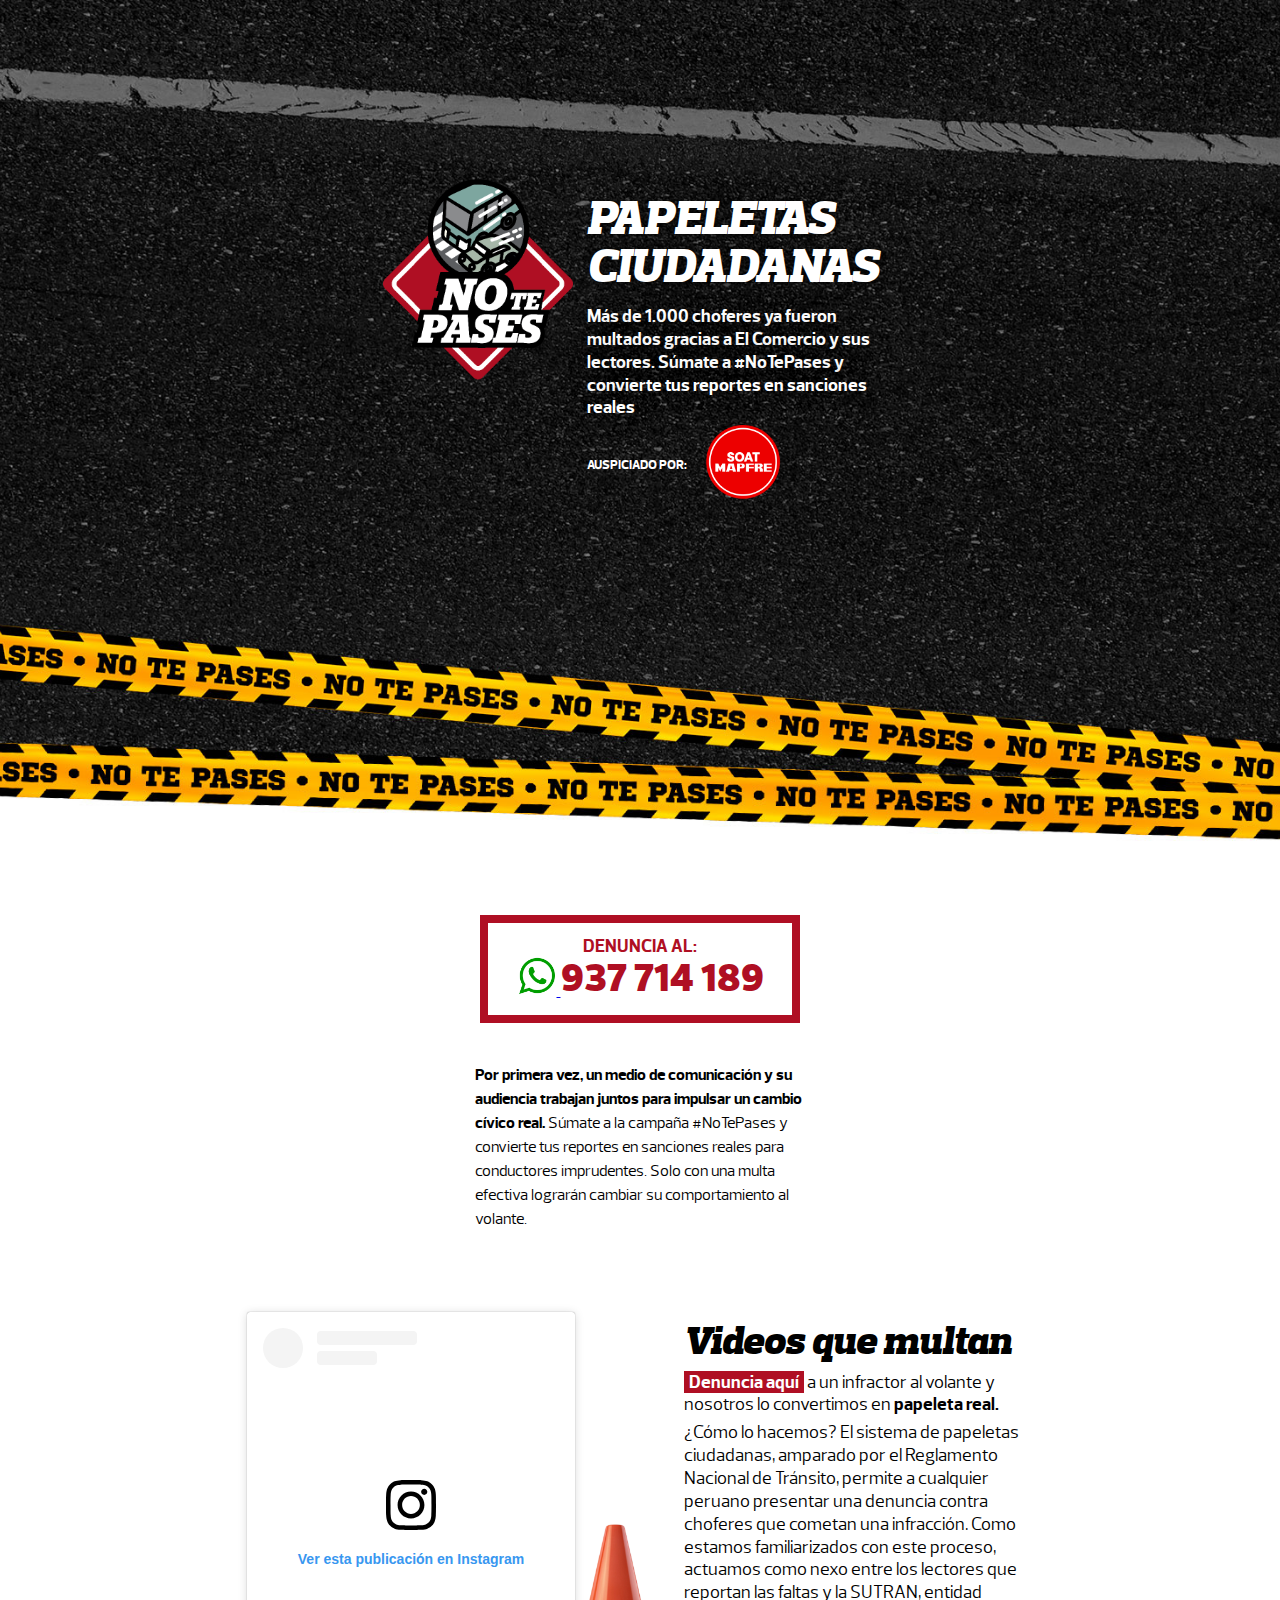
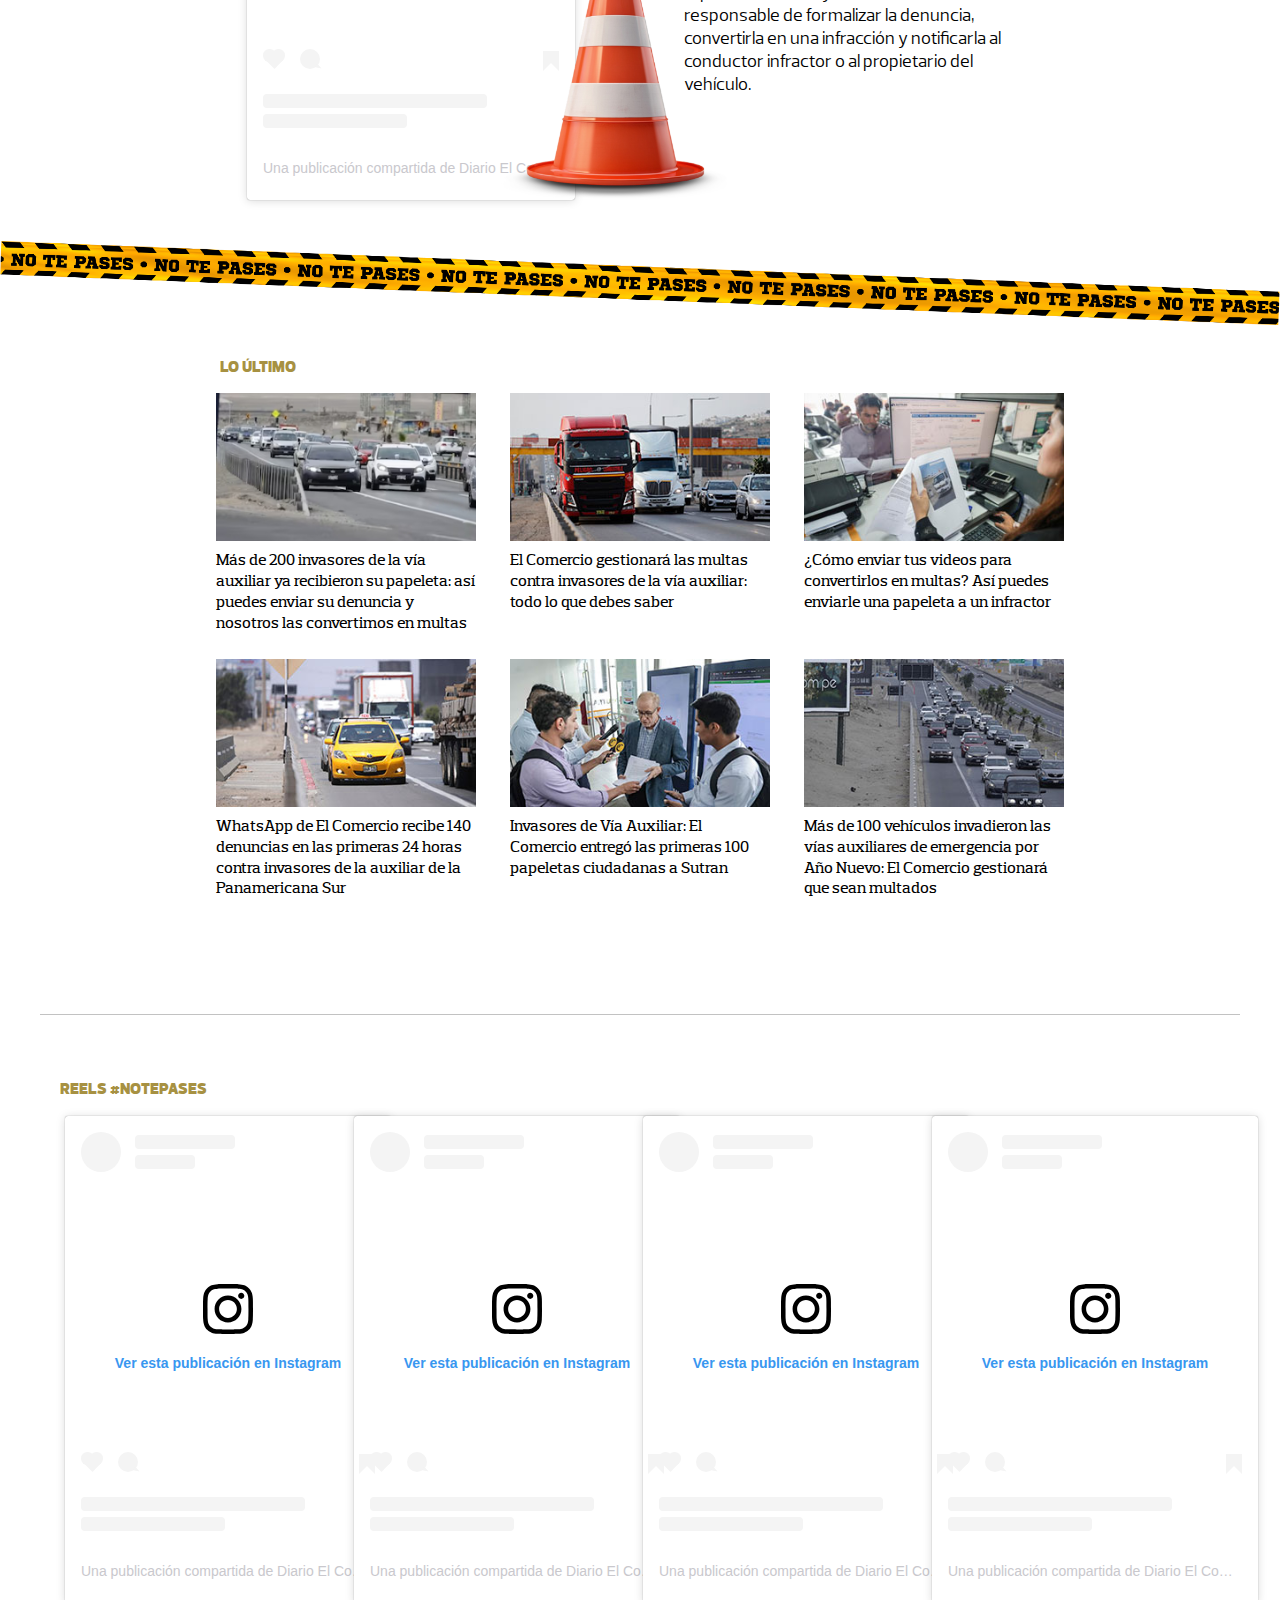
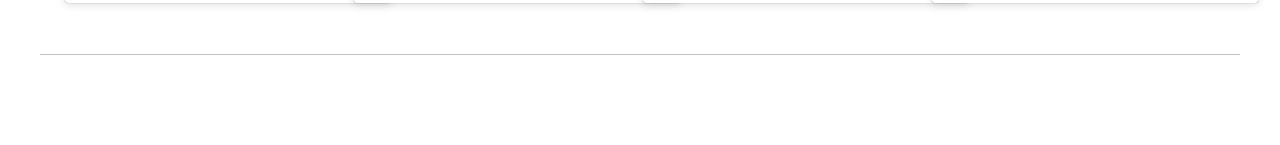
<file: index.html>
<!DOCTYPE html>
<html lang="en">
<head>
    <meta charset="UTF-8">
    <meta name="viewport" content="width=device-width, initial-scale=1.0">
    <title>NTP</title>

    <link rel="stylesheet" href="https://nuevasnarrativasec.github.io/no-te-pases-campana/css/style.css?v10">
</head>
<body>

    <div class="main-header">
        <div class="ctn-header">            
            <div class="ctn-logo-campana">
                <img src="https://nuevasnarrativasec.github.io/no-te-pases-campana/img/logo-ntp.png" alt="" width="100%">
                <div class="box-titulo">
                    <h1>Papeletas ciudadanas</h1>
                    <h2>
                        Más de 1.000 choferes ya fueron multados gracias a El Comercio y sus lectores. Súmate a #NoTePases y convierte tus reportes en sanciones reales
                    </h2>
                    <div class="box-auspicio">
                        <p>auspiciado por:</p>
                        <img src="https://nuevasnarrativasec.github.io/no-te-pases-campana/img/logo-mapfre.png" alt="" width="100%">
                    </div>
                </div>                
                
            </div>
        </div>
    </div>

    <div class="box-denuncia">
        <p>denuncia al:</p>
        <a href="https://wa.me/51937714189" target="_blank">       
            <img src="https://nuevasnarrativasec.github.io/no-te-pases-campana/img/wsp.png" alt="" width="100%">
        </a>        
        <h3>
            <a href="https://wa.me/51937714189" target="_blank">            
                937 714 189
            </a>
        </h3>
    </div>

    <p class="intro">
        <b>Por primera vez, un medio de comunicación y su audiencia trabajan juntos para impulsar un cambio cívico real.</b> Súmate a la campaña #NoTePases y convierte tus reportes en sanciones reales para conductores imprudentes. Solo con una multa efectiva lograrán cambiar su comportamiento al volante.
    </p>

    <div class="box-abridor">
        <div class="box-iframe">
            <blockquote class="instagram-media" data-instgrm-permalink="https://www.instagram.com/reel/DFcyzd-gVFJ/?utm_source=ig_embed&amp;utm_campaign=loading" data-instgrm-version="14" style=" background:#FFF; border:0; border-radius:3px; box-shadow:0 0 1px 0 rgba(0,0,0,0.5),0 1px 10px 0 rgba(0,0,0,0.15); margin: 1px; max-width:540px; min-width:326px; padding:0; width:99.375%; width:-webkit-calc(100% - 2px); width:calc(100% - 2px);">
                <div style="padding:16px;">
                    <a href="https://www.instagram.com/reel/DFcyzd-gVFJ/?utm_source=ig_embed&amp;utm_campaign=loading" style=" background:#FFFFFF; line-height:0; padding:0 0; text-align:center; text-decoration:none; width:100%;" target="_blank">
                        <div style=" display: flex; flex-direction: row; align-items: center;">
                            <div style="background-color: #F4F4F4; border-radius: 50%; flex-grow: 0; height: 40px; margin-right: 14px; width: 40px;"></div>
                            <div style="display: flex; flex-direction: column; flex-grow: 1; justify-content: center;">
                                <div style=" background-color: #F4F4F4; border-radius: 4px; flex-grow: 0; height: 14px; margin-bottom: 6px; width: 100px;"></div>
                                <div style=" background-color: #F4F4F4; border-radius: 4px; flex-grow: 0; height: 14px; width: 60px;"></div>
                            </div>
                        </div>
                    <div style="padding: 19% 0;"></div>
                    <div style="display:block; height:50px; margin:0 auto 12px; width:50px;">
                        <svg width="50px" height="50px" viewBox="0 0 60 60" version="1.1" xmlns="https://www.w3.org/2000/svg" xmlns:xlink="https://www.w3.org/1999/xlink">
                            <g stroke="none" stroke-width="1" fill="none" fill-rule="evenodd">
                                <g transform="translate(-511.000000, -20.000000)" fill="#000000">
                                    <g>
                                        <path d="M556.869,30.41 C554.814,30.41 553.148,32.076 553.148,34.131 C553.148,36.186 554.814,37.852 556.869,37.852 C558.924,37.852 560.59,36.186 560.59,34.131 C560.59,32.076 558.924,30.41 556.869,30.41 M541,60.657 C535.114,60.657 530.342,55.887 530.342,50 C530.342,44.114 535.114,39.342 541,39.342 C546.887,39.342 551.658,44.114 551.658,50 C551.658,55.887 546.887,60.657 541,60.657 M541,33.886 C532.1,33.886 524.886,41.1 524.886,50 C524.886,58.899 532.1,66.113 541,66.113 C549.9,66.113 557.115,58.899 557.115,50 C557.115,41.1 549.9,33.886 541,33.886 M565.378,62.101 C565.244,65.022 564.756,66.606 564.346,67.663 C563.803,69.06 563.154,70.057 562.106,71.106 C561.058,72.155 560.06,72.803 558.662,73.347 C557.607,73.757 556.021,74.244 553.102,74.378 C549.944,74.521 548.997,74.552 541,74.552 C533.003,74.552 532.056,74.521 528.898,74.378 C525.979,74.244 524.393,73.757 523.338,73.347 C521.94,72.803 520.942,72.155 519.894,71.106 C518.846,70.057 518.197,69.06 517.654,67.663 C517.244,66.606 516.755,65.022 516.623,62.101 C516.479,58.943 516.448,57.996 516.448,50 C516.448,42.003 516.479,41.056 516.623,37.899 C516.755,34.978 517.244,33.391 517.654,32.338 C518.197,30.938 518.846,29.942 519.894,28.894 C520.942,27.846 521.94,27.196 523.338,26.654 C524.393,26.244 525.979,25.756 528.898,25.623 C532.057,25.479 533.004,25.448 541,25.448 C548.997,25.448 549.943,25.479 553.102,25.623 C556.021,25.756 557.607,26.244 558.662,26.654 C560.06,27.196 561.058,27.846 562.106,28.894 C563.154,29.942 563.803,30.938 564.346,32.338 C564.756,33.391 565.244,34.978 565.378,37.899 C565.522,41.056 565.552,42.003 565.552,50 C565.552,57.996 565.522,58.943 565.378,62.101 M570.82,37.631 C570.674,34.438 570.167,32.258 569.425,30.349 C568.659,28.377 567.633,26.702 565.965,25.035 C564.297,23.368 562.623,22.342 560.652,21.575 C558.743,20.834 556.562,20.326 553.369,20.18 C550.169,20.033 549.148,20 541,20 C532.853,20 531.831,20.033 528.631,20.18 C525.438,20.326 523.257,20.834 521.349,21.575 C519.376,22.342 517.703,23.368 516.035,25.035 C514.368,26.702 513.342,28.377 512.574,30.349 C511.834,32.258 511.326,34.438 511.181,37.631 C511.035,40.831 511,41.851 511,50 C511,58.147 511.035,59.17 511.181,62.369 C511.326,65.562 511.834,67.743 512.574,69.651 C513.342,71.625 514.368,73.296 516.035,74.965 C517.703,76.634 519.376,77.658 521.349,78.425 C523.257,79.167 525.438,79.673 528.631,79.82 C531.831,79.965 532.853,80.001 541,80.001 C549.148,80.001 550.169,79.965 553.369,79.82 C556.562,79.673 558.743,79.167 560.652,78.425 C562.623,77.658 564.297,76.634 565.965,74.965 C567.633,73.296 568.659,71.625 569.425,69.651 C570.167,67.743 570.674,65.562 570.82,62.369 C570.966,59.17 571,58.147 571,50 C571,41.851 570.966,40.831 570.82,37.631"></path>
                                    </g>
                                </g>
                            </g>
                        </svg>
                    </div>
                    <div style="padding-top: 8px;">
                        <div style=" color:#3897f0; font-family:Arial,sans-serif; font-size:14px; font-style:normal; font-weight:550; line-height:18px;">Ver esta publicación en Instagram</div>
                    </div>
                    <div style="padding: 12.5% 0;"></div>
                    <div style="display: flex; flex-direction: row; margin-bottom: 14px; align-items: center;">
                        <div>
                            <div style="background-color: #F4F4F4; border-radius: 50%; height: 12.5px; width: 12.5px; transform: translateX(0px) translateY(7px);"></div>
                            <div style="background-color: #F4F4F4; height: 12.5px; transform: rotate(-45deg) translateX(3px) translateY(1px); width: 12.5px; flex-grow: 0; margin-right: 14px; margin-left: 2px;"></div>
                            <div style="background-color: #F4F4F4; border-radius: 50%; height: 12.5px; width: 12.5px; transform: translateX(9px) translateY(-18px);"></div>
                        </div>
                        <div style="margin-left: 8px;">
                            <div style=" background-color: #F4F4F4; border-radius: 50%; flex-grow: 0; height: 20px; width: 20px;"></div>
                            <div style=" width: 0; height: 0; border-top: 2px solid transparent; border-left: 6px solid #f4f4f4; border-bottom: 2px solid transparent; transform: translateX(16px) translateY(-4px) rotate(30deg)"></div>
                        </div>
                        <div style="margin-left: auto;">
                            <div style=" width: 0px; border-top: 8px solid #F4F4F4; border-right: 8px solid transparent; transform: translateY(16px);"></div>
                            <div style=" background-color: #F4F4F4; flex-grow: 0; height: 12px; width: 16px; transform: translateY(-4px);"></div>
                            <div style=" width: 0; height: 0; border-top: 8px solid #F4F4F4; border-left: 8px solid transparent; transform: translateY(-4px) translateX(8px);"></div>
                        </div>
                    </div>
                    <div style="display: flex; flex-direction: column; flex-grow: 1; justify-content: center; margin-bottom: 24px;">
                        <div style=" background-color: #F4F4F4; border-radius: 4px; flex-grow: 0; height: 14px; margin-bottom: 6px; width: 224px;"></div>
                        <div style=" background-color: #F4F4F4; border-radius: 4px; flex-grow: 0; height: 14px; width: 144px;"></div>
                    </div>
                    </a>
                    <p style=" color:#c9c8cd; font-family:Arial,sans-serif; font-size:14px; line-height:17px; margin-bottom:0; margin-top:8px; overflow:hidden; padding:8px 0 7px; text-align:center; text-overflow:ellipsis; white-space:nowrap;">
                        <a href="https://www.instagram.com/reel/DFcyzd-gVFJ/?utm_source=ig_embed&amp;utm_campaign=loading" style=" color:#c9c8cd; font-family:Arial,sans-serif; font-size:14px; font-style:normal; font-weight:normal; line-height:17px; text-decoration:none;" target="_blank">Una publicación compartida de Diario El Comercio (@elcomercio)</a>
                    </p>
                </div>
            </blockquote>
            <script async src="//www.instagram.com/embed.js"></script>
        </div>        
        <img src="https://nuevasnarrativasec.github.io/no-te-pases-campana/img/cono.png" alt="" width="100%">  
        <div class="info-box-abridor">
            <h3>Videos que multan</h3>
            <p>
                <a href="https://wa.me/51937714189" target="_blank">Denuncia aquí</a> a un infractor al volante y nosotros lo convertimos en <span>papeleta real.</span>
            </p>
            <p>
                ¿Cómo lo hacemos? El sistema de papeletas ciudadanas, amparado por el Reglamento Nacional de Tránsito, permite a cualquier peruano presentar una denuncia contra choferes que cometan una infracción. Como estamos familiarizados con este proceso, actuamos como nexo entre los lectores que reportan las faltas y la SUTRAN, entidad responsable de formalizar la denuncia, convertirla en una infracción y notificarla al conductor infractor o al propietario del vehículo.
            </p>
        </div>
    </div>

    <img src="https://nuevasnarrativasec.github.io/no-te-pases-campana/img/linea.png" alt="" width="100%" class="linea">
    <img src="https://nuevasnarrativasec.github.io/no-te-pases-campana/img/linea-movil.png" alt="" width="100%" class="linea-movil">

    <div class="box-notas">
        <h3>lo último</h3>
        <div class="nota">
            <a href="https://elcomercio.pe/lima/notepases-casi-80-invasores-de-la-via-auxiliar-de-la-panamericana-sur-ya-recibieron-su-papeleta-noticia/" target="_blank">
                <img src="https://nuevasnarrativasec.github.io/no-te-pases-campana/img/bg-nota.jpg" alt="" width="100%">
            </a>           
            <h4>
                <a href="https://elcomercio.pe/lima/notepases-casi-80-invasores-de-la-via-auxiliar-de-la-panamericana-sur-ya-recibieron-su-papeleta-noticia/" target="_blank">
                    Más de 200 invasores de la vía auxiliar ya recibieron su papeleta: así puedes enviar su denuncia y nosotros las convertimos en multas
                </a>
            </h4>
        </div>
        <div class="nota">
            <a href="https://elcomercio.pe/lima/denuncie-en-whatsapp-a-invasores-de-la-auxiliar-en-la-panamericana-sur-nosotros-gestionaremos-las-multas-papeletas-normas-de-transito-infracciones-ultimas-noticia/" target="_blank">
                <img src="https://nuevasnarrativasec.github.io/no-te-pases-campana/img/bg-nota-2-2.jpg" alt="" width="100%">
            </a>           
            <h4>
                <a href="https://elcomercio.pe/lima/denuncie-en-whatsapp-a-invasores-de-la-auxiliar-en-la-panamericana-sur-nosotros-gestionaremos-las-multas-papeletas-normas-de-transito-infracciones-ultimas-noticia/" target="_blank">
                    El Comercio gestionará las multas contra invasores de la vía auxiliar: todo lo que debes saber
                </a>
            </h4>
        </div>
        <div class="nota">
            <a href="https://elcomercio.pe/lima/invasores-de-la-auxiliar-en-la-panamericana-como-enviar-tus-videos-para-convertirlos-en-multas-noticia/" target="_blank">
                <img src="https://nuevasnarrativasec.github.io/no-te-pases-campana/img/bg-nota-3-2.jpg" alt="" width="100%">
            </a>           
            <h4>
                <a href="https://elcomercio.pe/lima/invasores-de-la-auxiliar-en-la-panamericana-como-enviar-tus-videos-para-convertirlos-en-multas-noticia/" target="_blank">
                    ¿Cómo enviar tus videos para convertirlos en multas? Así puedes enviarle una papeleta a un infractor
                </a>
            </h4>
        </div>
        <div class="nota">
            <a href="https://elcomercio.pe/lima/invasores-de-via-auxiliar-whatsapp-de-el-comercio-recibe-140-denuncias-en-las-primeras-24-horas-multas-papeletas-normas-de-transito-panamericana-sur-infracciones-ultimas-noticia/" target="_blank">
                <img src="https://nuevasnarrativasec.github.io/no-te-pases-campana/img/bg-nota-4-2.jpg" alt="" width="100%">
            </a>           
            <h4>
                <a href="https://elcomercio.pe/lima/invasores-de-via-auxiliar-whatsapp-de-el-comercio-recibe-140-denuncias-en-las-primeras-24-horas-multas-papeletas-normas-de-transito-panamericana-sur-infracciones-ultimas-noticia/" target="_blank">
                    WhatsApp de El Comercio recibe 140 denuncias en las primeras 24 horas contra invasores de la auxiliar de la Panamericana Sur
                </a>
            </h4>
        </div>
        <div class="nota">
            <a href="https://elcomercio.pe/lima/transporte/invasores-de-via-auxiliar-el-comercio-entregara-esta-semana-las-primeras-100-papeletas-ciudadanas-a-sutran-noticia/" target="_blank">
                <img src="https://nuevasnarrativasec.github.io/no-te-pases-campana/img/bg-nota-5-2.jpg" alt="" width="100%">
            </a>           
            <h4>
                <a href="https://elcomercio.pe/lima/transporte/invasores-de-via-auxiliar-el-comercio-entregara-esta-semana-las-primeras-100-papeletas-ciudadanas-a-sutran-noticia/" target="_blank">
                    Invasores de Vía Auxiliar: El Comercio entregó las primeras 100 papeletas ciudadanas a Sutran
                </a>
            </h4>
        </div>
        <div class="nota">
            <a href="https://elcomercio.pe/lima/[base64]/" target="_blank">
                <img src="https://nuevasnarrativasec.github.io/no-te-pases-campana/img/bg-nota-6-2.jpg" alt="" width="100%">
            </a>           
            <h4>
                <a href="https://elcomercio.pe/lima/[base64]/" target="_blank">
                    Más de 100 vehículos invadieron las vías auxiliares de emergencia por Año Nuevo: El Comercio gestionará que sean multados
                </a>
            </h4>
        </div>
    </div>

    <div class="box-reels">
        <h3>Reels #NoTePases</h3>

        <div class="box-iframe">
            <blockquote class="instagram-media" data-instgrm-permalink="https://www.instagram.com/reel/DEkXtfaP84c/?utm_source=ig_embed&amp;utm_campaign=loading" data-instgrm-version="14" style=" background:#FFF; border:0; border-radius:3px; box-shadow:0 0 1px 0 rgba(0,0,0,0.5),0 1px 10px 0 rgba(0,0,0,0.15); margin: 1px; max-width:540px; min-width:326px; padding:0; width:99.375%; width:-webkit-calc(100% - 2px); width:calc(100% - 2px);"><div style="padding:16px;"> <a href="https://www.instagram.com/reel/DEkXtfaP84c/?utm_source=ig_embed&amp;utm_campaign=loading" style=" background:#FFFFFF; line-height:0; padding:0 0; text-align:center; text-decoration:none; width:100%;" target="_blank"> <div style=" display: flex; flex-direction: row; align-items: center;"> <div style="background-color: #F4F4F4; border-radius: 50%; flex-grow: 0; height: 40px; margin-right: 14px; width: 40px;"></div> <div style="display: flex; flex-direction: column; flex-grow: 1; justify-content: center;"> <div style=" background-color: #F4F4F4; border-radius: 4px; flex-grow: 0; height: 14px; margin-bottom: 6px; width: 100px;"></div> <div style=" background-color: #F4F4F4; border-radius: 4px; flex-grow: 0; height: 14px; width: 60px;"></div></div></div><div style="padding: 19% 0;"></div> <div style="display:block; height:50px; margin:0 auto 12px; width:50px;"><svg width="50px" height="50px" viewBox="0 0 60 60" version="1.1" xmlns="https://www.w3.org/2000/svg" xmlns:xlink="https://www.w3.org/1999/xlink"><g stroke="none" stroke-width="1" fill="none" fill-rule="evenodd"><g transform="translate(-511.000000, -20.000000)" fill="#000000"><g><path d="M556.869,30.41 C554.814,30.41 553.148,32.076 553.148,34.131 C553.148,36.186 554.814,37.852 556.869,37.852 C558.924,37.852 560.59,36.186 560.59,34.131 C560.59,32.076 558.924,30.41 556.869,30.41 M541,60.657 C535.114,60.657 530.342,55.887 530.342,50 C530.342,44.114 535.114,39.342 541,39.342 C546.887,39.342 551.658,44.114 551.658,50 C551.658,55.887 546.887,60.657 541,60.657 M541,33.886 C532.1,33.886 524.886,41.1 524.886,50 C524.886,58.899 532.1,66.113 541,66.113 C549.9,66.113 557.115,58.899 557.115,50 C557.115,41.1 549.9,33.886 541,33.886 M565.378,62.101 C565.244,65.022 564.756,66.606 564.346,67.663 C563.803,69.06 563.154,70.057 562.106,71.106 C561.058,72.155 560.06,72.803 558.662,73.347 C557.607,73.757 556.021,74.244 553.102,74.378 C549.944,74.521 548.997,74.552 541,74.552 C533.003,74.552 532.056,74.521 528.898,74.378 C525.979,74.244 524.393,73.757 523.338,73.347 C521.94,72.803 520.942,72.155 519.894,71.106 C518.846,70.057 518.197,69.06 517.654,67.663 C517.244,66.606 516.755,65.022 516.623,62.101 C516.479,58.943 516.448,57.996 516.448,50 C516.448,42.003 516.479,41.056 516.623,37.899 C516.755,34.978 517.244,33.391 517.654,32.338 C518.197,30.938 518.846,29.942 519.894,28.894 C520.942,27.846 521.94,27.196 523.338,26.654 C524.393,26.244 525.979,25.756 528.898,25.623 C532.057,25.479 533.004,25.448 541,25.448 C548.997,25.448 549.943,25.479 553.102,25.623 C556.021,25.756 557.607,26.244 558.662,26.654 C560.06,27.196 561.058,27.846 562.106,28.894 C563.154,29.942 563.803,30.938 564.346,32.338 C564.756,33.391 565.244,34.978 565.378,37.899 C565.522,41.056 565.552,42.003 565.552,50 C565.552,57.996 565.522,58.943 565.378,62.101 M570.82,37.631 C570.674,34.438 570.167,32.258 569.425,30.349 C568.659,28.377 567.633,26.702 565.965,25.035 C564.297,23.368 562.623,22.342 560.652,21.575 C558.743,20.834 556.562,20.326 553.369,20.18 C550.169,20.033 549.148,20 541,20 C532.853,20 531.831,20.033 528.631,20.18 C525.438,20.326 523.257,20.834 521.349,21.575 C519.376,22.342 517.703,23.368 516.035,25.035 C514.368,26.702 513.342,28.377 512.574,30.349 C511.834,32.258 511.326,34.438 511.181,37.631 C511.035,40.831 511,41.851 511,50 C511,58.147 511.035,59.17 511.181,62.369 C511.326,65.562 511.834,67.743 512.574,69.651 C513.342,71.625 514.368,73.296 516.035,74.965 C517.703,76.634 519.376,77.658 521.349,78.425 C523.257,79.167 525.438,79.673 528.631,79.82 C531.831,79.965 532.853,80.001 541,80.001 C549.148,80.001 550.169,79.965 553.369,79.82 C556.562,79.673 558.743,79.167 560.652,78.425 C562.623,77.658 564.297,76.634 565.965,74.965 C567.633,73.296 568.659,71.625 569.425,69.651 C570.167,67.743 570.674,65.562 570.82,62.369 C570.966,59.17 571,58.147 571,50 C571,41.851 570.966,40.831 570.82,37.631"></path></g></g></g></svg></div><div style="padding-top: 8px;"> <div style=" color:#3897f0; font-family:Arial,sans-serif; font-size:14px; font-style:normal; font-weight:550; line-height:18px;">Ver esta publicación en Instagram</div></div><div style="padding: 12.5% 0;"></div> <div style="display: flex; flex-direction: row; margin-bottom: 14px; align-items: center;"><div> <div style="background-color: #F4F4F4; border-radius: 50%; height: 12.5px; width: 12.5px; transform: translateX(0px) translateY(7px);"></div> <div style="background-color: #F4F4F4; height: 12.5px; transform: rotate(-45deg) translateX(3px) translateY(1px); width: 12.5px; flex-grow: 0; margin-right: 14px; margin-left: 2px;"></div> <div style="background-color: #F4F4F4; border-radius: 50%; height: 12.5px; width: 12.5px; transform: translateX(9px) translateY(-18px);"></div></div><div style="margin-left: 8px;"> <div style=" background-color: #F4F4F4; border-radius: 50%; flex-grow: 0; height: 20px; width: 20px;"></div> <div style=" width: 0; height: 0; border-top: 2px solid transparent; border-left: 6px solid #f4f4f4; border-bottom: 2px solid transparent; transform: translateX(16px) translateY(-4px) rotate(30deg)"></div></div><div style="margin-left: auto;"> <div style=" width: 0px; border-top: 8px solid #F4F4F4; border-right: 8px solid transparent; transform: translateY(16px);"></div> <div style=" background-color: #F4F4F4; flex-grow: 0; height: 12px; width: 16px; transform: translateY(-4px);"></div> <div style=" width: 0; height: 0; border-top: 8px solid #F4F4F4; border-left: 8px solid transparent; transform: translateY(-4px) translateX(8px);"></div></div></div> <div style="display: flex; flex-direction: column; flex-grow: 1; justify-content: center; margin-bottom: 24px;"> <div style=" background-color: #F4F4F4; border-radius: 4px; flex-grow: 0; height: 14px; margin-bottom: 6px; width: 224px;"></div> <div style=" background-color: #F4F4F4; border-radius: 4px; flex-grow: 0; height: 14px; width: 144px;"></div></div></a><p style=" color:#c9c8cd; font-family:Arial,sans-serif; font-size:14px; line-height:17px; margin-bottom:0; margin-top:8px; overflow:hidden; padding:8px 0 7px; text-align:center; text-overflow:ellipsis; white-space:nowrap;"><a href="https://www.instagram.com/reel/DEkXtfaP84c/?utm_source=ig_embed&amp;utm_campaign=loading" style=" color:#c9c8cd; font-family:Arial,sans-serif; font-size:14px; font-style:normal; font-weight:normal; line-height:17px; text-decoration:none;" target="_blank">Una publicación compartida de Diario El Comercio (@elcomercio)</a></p></div></blockquote>
            <script async src="//www.instagram.com/embed.js"></script>
        </div>

        <div class="box-iframe">
            <blockquote class="instagram-media" data-instgrm-permalink="https://www.instagram.com/reel/DFcyzd-gVFJ/?utm_source=ig_embed&amp;utm_campaign=loading" data-instgrm-version="14" style=" background:#FFF; border:0; border-radius:3px; box-shadow:0 0 1px 0 rgba(0,0,0,0.5),0 1px 10px 0 rgba(0,0,0,0.15); margin: 1px; max-width:540px; min-width:326px; padding:0; width:99.375%; width:-webkit-calc(100% - 2px); width:calc(100% - 2px);"><div style="padding:16px;"> <a href="https://www.instagram.com/reel/DFcyzd-gVFJ/?utm_source=ig_embed&amp;utm_campaign=loading" style=" background:#FFFFFF; line-height:0; padding:0 0; text-align:center; text-decoration:none; width:100%;" target="_blank"> <div style=" display: flex; flex-direction: row; align-items: center;"> <div style="background-color: #F4F4F4; border-radius: 50%; flex-grow: 0; height: 40px; margin-right: 14px; width: 40px;"></div> <div style="display: flex; flex-direction: column; flex-grow: 1; justify-content: center;"> <div style=" background-color: #F4F4F4; border-radius: 4px; flex-grow: 0; height: 14px; margin-bottom: 6px; width: 100px;"></div> <div style=" background-color: #F4F4F4; border-radius: 4px; flex-grow: 0; height: 14px; width: 60px;"></div></div></div><div style="padding: 19% 0;"></div> <div style="display:block; height:50px; margin:0 auto 12px; width:50px;"><svg width="50px" height="50px" viewBox="0 0 60 60" version="1.1" xmlns="https://www.w3.org/2000/svg" xmlns:xlink="https://www.w3.org/1999/xlink"><g stroke="none" stroke-width="1" fill="none" fill-rule="evenodd"><g transform="translate(-511.000000, -20.000000)" fill="#000000"><g><path d="M556.869,30.41 C554.814,30.41 553.148,32.076 553.148,34.131 C553.148,36.186 554.814,37.852 556.869,37.852 C558.924,37.852 560.59,36.186 560.59,34.131 C560.59,32.076 558.924,30.41 556.869,30.41 M541,60.657 C535.114,60.657 530.342,55.887 530.342,50 C530.342,44.114 535.114,39.342 541,39.342 C546.887,39.342 551.658,44.114 551.658,50 C551.658,55.887 546.887,60.657 541,60.657 M541,33.886 C532.1,33.886 524.886,41.1 524.886,50 C524.886,58.899 532.1,66.113 541,66.113 C549.9,66.113 557.115,58.899 557.115,50 C557.115,41.1 549.9,33.886 541,33.886 M565.378,62.101 C565.244,65.022 564.756,66.606 564.346,67.663 C563.803,69.06 563.154,70.057 562.106,71.106 C561.058,72.155 560.06,72.803 558.662,73.347 C557.607,73.757 556.021,74.244 553.102,74.378 C549.944,74.521 548.997,74.552 541,74.552 C533.003,74.552 532.056,74.521 528.898,74.378 C525.979,74.244 524.393,73.757 523.338,73.347 C521.94,72.803 520.942,72.155 519.894,71.106 C518.846,70.057 518.197,69.06 517.654,67.663 C517.244,66.606 516.755,65.022 516.623,62.101 C516.479,58.943 516.448,57.996 516.448,50 C516.448,42.003 516.479,41.056 516.623,37.899 C516.755,34.978 517.244,33.391 517.654,32.338 C518.197,30.938 518.846,29.942 519.894,28.894 C520.942,27.846 521.94,27.196 523.338,26.654 C524.393,26.244 525.979,25.756 528.898,25.623 C532.057,25.479 533.004,25.448 541,25.448 C548.997,25.448 549.943,25.479 553.102,25.623 C556.021,25.756 557.607,26.244 558.662,26.654 C560.06,27.196 561.058,27.846 562.106,28.894 C563.154,29.942 563.803,30.938 564.346,32.338 C564.756,33.391 565.244,34.978 565.378,37.899 C565.522,41.056 565.552,42.003 565.552,50 C565.552,57.996 565.522,58.943 565.378,62.101 M570.82,37.631 C570.674,34.438 570.167,32.258 569.425,30.349 C568.659,28.377 567.633,26.702 565.965,25.035 C564.297,23.368 562.623,22.342 560.652,21.575 C558.743,20.834 556.562,20.326 553.369,20.18 C550.169,20.033 549.148,20 541,20 C532.853,20 531.831,20.033 528.631,20.18 C525.438,20.326 523.257,20.834 521.349,21.575 C519.376,22.342 517.703,23.368 516.035,25.035 C514.368,26.702 513.342,28.377 512.574,30.349 C511.834,32.258 511.326,34.438 511.181,37.631 C511.035,40.831 511,41.851 511,50 C511,58.147 511.035,59.17 511.181,62.369 C511.326,65.562 511.834,67.743 512.574,69.651 C513.342,71.625 514.368,73.296 516.035,74.965 C517.703,76.634 519.376,77.658 521.349,78.425 C523.257,79.167 525.438,79.673 528.631,79.82 C531.831,79.965 532.853,80.001 541,80.001 C549.148,80.001 550.169,79.965 553.369,79.82 C556.562,79.673 558.743,79.167 560.652,78.425 C562.623,77.658 564.297,76.634 565.965,74.965 C567.633,73.296 568.659,71.625 569.425,69.651 C570.167,67.743 570.674,65.562 570.82,62.369 C570.966,59.17 571,58.147 571,50 C571,41.851 570.966,40.831 570.82,37.631"></path></g></g></g></svg></div><div style="padding-top: 8px;"> <div style=" color:#3897f0; font-family:Arial,sans-serif; font-size:14px; font-style:normal; font-weight:550; line-height:18px;">Ver esta publicación en Instagram</div></div><div style="padding: 12.5% 0;"></div> <div style="display: flex; flex-direction: row; margin-bottom: 14px; align-items: center;"><div> <div style="background-color: #F4F4F4; border-radius: 50%; height: 12.5px; width: 12.5px; transform: translateX(0px) translateY(7px);"></div> <div style="background-color: #F4F4F4; height: 12.5px; transform: rotate(-45deg) translateX(3px) translateY(1px); width: 12.5px; flex-grow: 0; margin-right: 14px; margin-left: 2px;"></div> <div style="background-color: #F4F4F4; border-radius: 50%; height: 12.5px; width: 12.5px; transform: translateX(9px) translateY(-18px);"></div></div><div style="margin-left: 8px;"> <div style=" background-color: #F4F4F4; border-radius: 50%; flex-grow: 0; height: 20px; width: 20px;"></div> <div style=" width: 0; height: 0; border-top: 2px solid transparent; border-left: 6px solid #f4f4f4; border-bottom: 2px solid transparent; transform: translateX(16px) translateY(-4px) rotate(30deg)"></div></div><div style="margin-left: auto;"> <div style=" width: 0px; border-top: 8px solid #F4F4F4; border-right: 8px solid transparent; transform: translateY(16px);"></div> <div style=" background-color: #F4F4F4; flex-grow: 0; height: 12px; width: 16px; transform: translateY(-4px);"></div> <div style=" width: 0; height: 0; border-top: 8px solid #F4F4F4; border-left: 8px solid transparent; transform: translateY(-4px) translateX(8px);"></div></div></div> <div style="display: flex; flex-direction: column; flex-grow: 1; justify-content: center; margin-bottom: 24px;"> <div style=" background-color: #F4F4F4; border-radius: 4px; flex-grow: 0; height: 14px; margin-bottom: 6px; width: 224px;"></div> <div style=" background-color: #F4F4F4; border-radius: 4px; flex-grow: 0; height: 14px; width: 144px;"></div></div></a><p style=" color:#c9c8cd; font-family:Arial,sans-serif; font-size:14px; line-height:17px; margin-bottom:0; margin-top:8px; overflow:hidden; padding:8px 0 7px; text-align:center; text-overflow:ellipsis; white-space:nowrap;"><a href="https://www.instagram.com/reel/DFcyzd-gVFJ/?utm_source=ig_embed&amp;utm_campaign=loading" style=" color:#c9c8cd; font-family:Arial,sans-serif; font-size:14px; font-style:normal; font-weight:normal; line-height:17px; text-decoration:none;" target="_blank">Una publicación compartida de Diario El Comercio (@elcomercio)</a></p></div></blockquote>
            <script async src="//www.instagram.com/embed.js"></script>
        </div>

        <div class="box-iframe">
            <blockquote class="instagram-media" data-instgrm-permalink="https://www.instagram.com/reel/DE2d56gRyXV/?utm_source=ig_embed&amp;utm_campaign=loading" data-instgrm-version="14" style=" background:#FFF; border:0; border-radius:3px; box-shadow:0 0 1px 0 rgba(0,0,0,0.5),0 1px 10px 0 rgba(0,0,0,0.15); margin: 1px; max-width:540px; min-width:326px; padding:0; width:99.375%; width:-webkit-calc(100% - 2px); width:calc(100% - 2px);"><div style="padding:16px;"> <a href="https://www.instagram.com/reel/DE2d56gRyXV/?utm_source=ig_embed&amp;utm_campaign=loading" style=" background:#FFFFFF; line-height:0; padding:0 0; text-align:center; text-decoration:none; width:100%;" target="_blank"> <div style=" display: flex; flex-direction: row; align-items: center;"> <div style="background-color: #F4F4F4; border-radius: 50%; flex-grow: 0; height: 40px; margin-right: 14px; width: 40px;"></div> <div style="display: flex; flex-direction: column; flex-grow: 1; justify-content: center;"> <div style=" background-color: #F4F4F4; border-radius: 4px; flex-grow: 0; height: 14px; margin-bottom: 6px; width: 100px;"></div> <div style=" background-color: #F4F4F4; border-radius: 4px; flex-grow: 0; height: 14px; width: 60px;"></div></div></div><div style="padding: 19% 0;"></div> <div style="display:block; height:50px; margin:0 auto 12px; width:50px;"><svg width="50px" height="50px" viewBox="0 0 60 60" version="1.1" xmlns="https://www.w3.org/2000/svg" xmlns:xlink="https://www.w3.org/1999/xlink"><g stroke="none" stroke-width="1" fill="none" fill-rule="evenodd"><g transform="translate(-511.000000, -20.000000)" fill="#000000"><g><path d="M556.869,30.41 C554.814,30.41 553.148,32.076 553.148,34.131 C553.148,36.186 554.814,37.852 556.869,37.852 C558.924,37.852 560.59,36.186 560.59,34.131 C560.59,32.076 558.924,30.41 556.869,30.41 M541,60.657 C535.114,60.657 530.342,55.887 530.342,50 C530.342,44.114 535.114,39.342 541,39.342 C546.887,39.342 551.658,44.114 551.658,50 C551.658,55.887 546.887,60.657 541,60.657 M541,33.886 C532.1,33.886 524.886,41.1 524.886,50 C524.886,58.899 532.1,66.113 541,66.113 C549.9,66.113 557.115,58.899 557.115,50 C557.115,41.1 549.9,33.886 541,33.886 M565.378,62.101 C565.244,65.022 564.756,66.606 564.346,67.663 C563.803,69.06 563.154,70.057 562.106,71.106 C561.058,72.155 560.06,72.803 558.662,73.347 C557.607,73.757 556.021,74.244 553.102,74.378 C549.944,74.521 548.997,74.552 541,74.552 C533.003,74.552 532.056,74.521 528.898,74.378 C525.979,74.244 524.393,73.757 523.338,73.347 C521.94,72.803 520.942,72.155 519.894,71.106 C518.846,70.057 518.197,69.06 517.654,67.663 C517.244,66.606 516.755,65.022 516.623,62.101 C516.479,58.943 516.448,57.996 516.448,50 C516.448,42.003 516.479,41.056 516.623,37.899 C516.755,34.978 517.244,33.391 517.654,32.338 C518.197,30.938 518.846,29.942 519.894,28.894 C520.942,27.846 521.94,27.196 523.338,26.654 C524.393,26.244 525.979,25.756 528.898,25.623 C532.057,25.479 533.004,25.448 541,25.448 C548.997,25.448 549.943,25.479 553.102,25.623 C556.021,25.756 557.607,26.244 558.662,26.654 C560.06,27.196 561.058,27.846 562.106,28.894 C563.154,29.942 563.803,30.938 564.346,32.338 C564.756,33.391 565.244,34.978 565.378,37.899 C565.522,41.056 565.552,42.003 565.552,50 C565.552,57.996 565.522,58.943 565.378,62.101 M570.82,37.631 C570.674,34.438 570.167,32.258 569.425,30.349 C568.659,28.377 567.633,26.702 565.965,25.035 C564.297,23.368 562.623,22.342 560.652,21.575 C558.743,20.834 556.562,20.326 553.369,20.18 C550.169,20.033 549.148,20 541,20 C532.853,20 531.831,20.033 528.631,20.18 C525.438,20.326 523.257,20.834 521.349,21.575 C519.376,22.342 517.703,23.368 516.035,25.035 C514.368,26.702 513.342,28.377 512.574,30.349 C511.834,32.258 511.326,34.438 511.181,37.631 C511.035,40.831 511,41.851 511,50 C511,58.147 511.035,59.17 511.181,62.369 C511.326,65.562 511.834,67.743 512.574,69.651 C513.342,71.625 514.368,73.296 516.035,74.965 C517.703,76.634 519.376,77.658 521.349,78.425 C523.257,79.167 525.438,79.673 528.631,79.82 C531.831,79.965 532.853,80.001 541,80.001 C549.148,80.001 550.169,79.965 553.369,79.82 C556.562,79.673 558.743,79.167 560.652,78.425 C562.623,77.658 564.297,76.634 565.965,74.965 C567.633,73.296 568.659,71.625 569.425,69.651 C570.167,67.743 570.674,65.562 570.82,62.369 C570.966,59.17 571,58.147 571,50 C571,41.851 570.966,40.831 570.82,37.631"></path></g></g></g></svg></div><div style="padding-top: 8px;"> <div style=" color:#3897f0; font-family:Arial,sans-serif; font-size:14px; font-style:normal; font-weight:550; line-height:18px;">Ver esta publicación en Instagram</div></div><div style="padding: 12.5% 0;"></div> <div style="display: flex; flex-direction: row; margin-bottom: 14px; align-items: center;"><div> <div style="background-color: #F4F4F4; border-radius: 50%; height: 12.5px; width: 12.5px; transform: translateX(0px) translateY(7px);"></div> <div style="background-color: #F4F4F4; height: 12.5px; transform: rotate(-45deg) translateX(3px) translateY(1px); width: 12.5px; flex-grow: 0; margin-right: 14px; margin-left: 2px;"></div> <div style="background-color: #F4F4F4; border-radius: 50%; height: 12.5px; width: 12.5px; transform: translateX(9px) translateY(-18px);"></div></div><div style="margin-left: 8px;"> <div style=" background-color: #F4F4F4; border-radius: 50%; flex-grow: 0; height: 20px; width: 20px;"></div> <div style=" width: 0; height: 0; border-top: 2px solid transparent; border-left: 6px solid #f4f4f4; border-bottom: 2px solid transparent; transform: translateX(16px) translateY(-4px) rotate(30deg)"></div></div><div style="margin-left: auto;"> <div style=" width: 0px; border-top: 8px solid #F4F4F4; border-right: 8px solid transparent; transform: translateY(16px);"></div> <div style=" background-color: #F4F4F4; flex-grow: 0; height: 12px; width: 16px; transform: translateY(-4px);"></div> <div style=" width: 0; height: 0; border-top: 8px solid #F4F4F4; border-left: 8px solid transparent; transform: translateY(-4px) translateX(8px);"></div></div></div> <div style="display: flex; flex-direction: column; flex-grow: 1; justify-content: center; margin-bottom: 24px;"> <div style=" background-color: #F4F4F4; border-radius: 4px; flex-grow: 0; height: 14px; margin-bottom: 6px; width: 224px;"></div> <div style=" background-color: #F4F4F4; border-radius: 4px; flex-grow: 0; height: 14px; width: 144px;"></div></div></a><p style=" color:#c9c8cd; font-family:Arial,sans-serif; font-size:14px; line-height:17px; margin-bottom:0; margin-top:8px; overflow:hidden; padding:8px 0 7px; text-align:center; text-overflow:ellipsis; white-space:nowrap;"><a href="https://www.instagram.com/reel/DE2d56gRyXV/?utm_source=ig_embed&amp;utm_campaign=loading" style=" color:#c9c8cd; font-family:Arial,sans-serif; font-size:14px; font-style:normal; font-weight:normal; line-height:17px; text-decoration:none;" target="_blank">Una publicación compartida de Diario El Comercio (@elcomercio)</a></p></div></blockquote>
            <script async src="//www.instagram.com/embed.js"></script>
        </div>

        <div class="box-iframe">
            <blockquote class="instagram-media" data-instgrm-permalink="https://www.instagram.com/reel/DEc0Pp2OYj-/?utm_source=ig_embed&amp;utm_campaign=loading" data-instgrm-version="14" style=" background:#FFF; border:0; border-radius:3px; box-shadow:0 0 1px 0 rgba(0,0,0,0.5),0 1px 10px 0 rgba(0,0,0,0.15); margin: 1px; max-width:540px; min-width:326px; padding:0; width:99.375%; width:-webkit-calc(100% - 2px); width:calc(100% - 2px);"><div style="padding:16px;"> <a href="https://www.instagram.com/reel/DEc0Pp2OYj-/?utm_source=ig_embed&amp;utm_campaign=loading" style=" background:#FFFFFF; line-height:0; padding:0 0; text-align:center; text-decoration:none; width:100%;" target="_blank"> <div style=" display: flex; flex-direction: row; align-items: center;"> <div style="background-color: #F4F4F4; border-radius: 50%; flex-grow: 0; height: 40px; margin-right: 14px; width: 40px;"></div> <div style="display: flex; flex-direction: column; flex-grow: 1; justify-content: center;"> <div style=" background-color: #F4F4F4; border-radius: 4px; flex-grow: 0; height: 14px; margin-bottom: 6px; width: 100px;"></div> <div style=" background-color: #F4F4F4; border-radius: 4px; flex-grow: 0; height: 14px; width: 60px;"></div></div></div><div style="padding: 19% 0;"></div> <div style="display:block; height:50px; margin:0 auto 12px; width:50px;"><svg width="50px" height="50px" viewBox="0 0 60 60" version="1.1" xmlns="https://www.w3.org/2000/svg" xmlns:xlink="https://www.w3.org/1999/xlink"><g stroke="none" stroke-width="1" fill="none" fill-rule="evenodd"><g transform="translate(-511.000000, -20.000000)" fill="#000000"><g><path d="M556.869,30.41 C554.814,30.41 553.148,32.076 553.148,34.131 C553.148,36.186 554.814,37.852 556.869,37.852 C558.924,37.852 560.59,36.186 560.59,34.131 C560.59,32.076 558.924,30.41 556.869,30.41 M541,60.657 C535.114,60.657 530.342,55.887 530.342,50 C530.342,44.114 535.114,39.342 541,39.342 C546.887,39.342 551.658,44.114 551.658,50 C551.658,55.887 546.887,60.657 541,60.657 M541,33.886 C532.1,33.886 524.886,41.1 524.886,50 C524.886,58.899 532.1,66.113 541,66.113 C549.9,66.113 557.115,58.899 557.115,50 C557.115,41.1 549.9,33.886 541,33.886 M565.378,62.101 C565.244,65.022 564.756,66.606 564.346,67.663 C563.803,69.06 563.154,70.057 562.106,71.106 C561.058,72.155 560.06,72.803 558.662,73.347 C557.607,73.757 556.021,74.244 553.102,74.378 C549.944,74.521 548.997,74.552 541,74.552 C533.003,74.552 532.056,74.521 528.898,74.378 C525.979,74.244 524.393,73.757 523.338,73.347 C521.94,72.803 520.942,72.155 519.894,71.106 C518.846,70.057 518.197,69.06 517.654,67.663 C517.244,66.606 516.755,65.022 516.623,62.101 C516.479,58.943 516.448,57.996 516.448,50 C516.448,42.003 516.479,41.056 516.623,37.899 C516.755,34.978 517.244,33.391 517.654,32.338 C518.197,30.938 518.846,29.942 519.894,28.894 C520.942,27.846 521.94,27.196 523.338,26.654 C524.393,26.244 525.979,25.756 528.898,25.623 C532.057,25.479 533.004,25.448 541,25.448 C548.997,25.448 549.943,25.479 553.102,25.623 C556.021,25.756 557.607,26.244 558.662,26.654 C560.06,27.196 561.058,27.846 562.106,28.894 C563.154,29.942 563.803,30.938 564.346,32.338 C564.756,33.391 565.244,34.978 565.378,37.899 C565.522,41.056 565.552,42.003 565.552,50 C565.552,57.996 565.522,58.943 565.378,62.101 M570.82,37.631 C570.674,34.438 570.167,32.258 569.425,30.349 C568.659,28.377 567.633,26.702 565.965,25.035 C564.297,23.368 562.623,22.342 560.652,21.575 C558.743,20.834 556.562,20.326 553.369,20.18 C550.169,20.033 549.148,20 541,20 C532.853,20 531.831,20.033 528.631,20.18 C525.438,20.326 523.257,20.834 521.349,21.575 C519.376,22.342 517.703,23.368 516.035,25.035 C514.368,26.702 513.342,28.377 512.574,30.349 C511.834,32.258 511.326,34.438 511.181,37.631 C511.035,40.831 511,41.851 511,50 C511,58.147 511.035,59.17 511.181,62.369 C511.326,65.562 511.834,67.743 512.574,69.651 C513.342,71.625 514.368,73.296 516.035,74.965 C517.703,76.634 519.376,77.658 521.349,78.425 C523.257,79.167 525.438,79.673 528.631,79.82 C531.831,79.965 532.853,80.001 541,80.001 C549.148,80.001 550.169,79.965 553.369,79.82 C556.562,79.673 558.743,79.167 560.652,78.425 C562.623,77.658 564.297,76.634 565.965,74.965 C567.633,73.296 568.659,71.625 569.425,69.651 C570.167,67.743 570.674,65.562 570.82,62.369 C570.966,59.17 571,58.147 571,50 C571,41.851 570.966,40.831 570.82,37.631"></path></g></g></g></svg></div><div style="padding-top: 8px;"> <div style=" color:#3897f0; font-family:Arial,sans-serif; font-size:14px; font-style:normal; font-weight:550; line-height:18px;">Ver esta publicación en Instagram</div></div><div style="padding: 12.5% 0;"></div> <div style="display: flex; flex-direction: row; margin-bottom: 14px; align-items: center;"><div> <div style="background-color: #F4F4F4; border-radius: 50%; height: 12.5px; width: 12.5px; transform: translateX(0px) translateY(7px);"></div> <div style="background-color: #F4F4F4; height: 12.5px; transform: rotate(-45deg) translateX(3px) translateY(1px); width: 12.5px; flex-grow: 0; margin-right: 14px; margin-left: 2px;"></div> <div style="background-color: #F4F4F4; border-radius: 50%; height: 12.5px; width: 12.5px; transform: translateX(9px) translateY(-18px);"></div></div><div style="margin-left: 8px;"> <div style=" background-color: #F4F4F4; border-radius: 50%; flex-grow: 0; height: 20px; width: 20px;"></div> <div style=" width: 0; height: 0; border-top: 2px solid transparent; border-left: 6px solid #f4f4f4; border-bottom: 2px solid transparent; transform: translateX(16px) translateY(-4px) rotate(30deg)"></div></div><div style="margin-left: auto;"> <div style=" width: 0px; border-top: 8px solid #F4F4F4; border-right: 8px solid transparent; transform: translateY(16px);"></div> <div style=" background-color: #F4F4F4; flex-grow: 0; height: 12px; width: 16px; transform: translateY(-4px);"></div> <div style=" width: 0; height: 0; border-top: 8px solid #F4F4F4; border-left: 8px solid transparent; transform: translateY(-4px) translateX(8px);"></div></div></div> <div style="display: flex; flex-direction: column; flex-grow: 1; justify-content: center; margin-bottom: 24px;"> <div style=" background-color: #F4F4F4; border-radius: 4px; flex-grow: 0; height: 14px; margin-bottom: 6px; width: 224px;"></div> <div style=" background-color: #F4F4F4; border-radius: 4px; flex-grow: 0; height: 14px; width: 144px;"></div></div></a><p style=" color:#c9c8cd; font-family:Arial,sans-serif; font-size:14px; line-height:17px; margin-bottom:0; margin-top:8px; overflow:hidden; padding:8px 0 7px; text-align:center; text-overflow:ellipsis; white-space:nowrap;"><a href="https://www.instagram.com/reel/DEc0Pp2OYj-/?utm_source=ig_embed&amp;utm_campaign=loading" style=" color:#c9c8cd; font-family:Arial,sans-serif; font-size:14px; font-style:normal; font-weight:normal; line-height:17px; text-decoration:none;" target="_blank">Una publicación compartida de Diario El Comercio (@elcomercio)</a></p></div></blockquote>
            <script async src="//www.instagram.com/embed.js"></script>
        </div>

    </div>
    
</body>
</html>
</file>
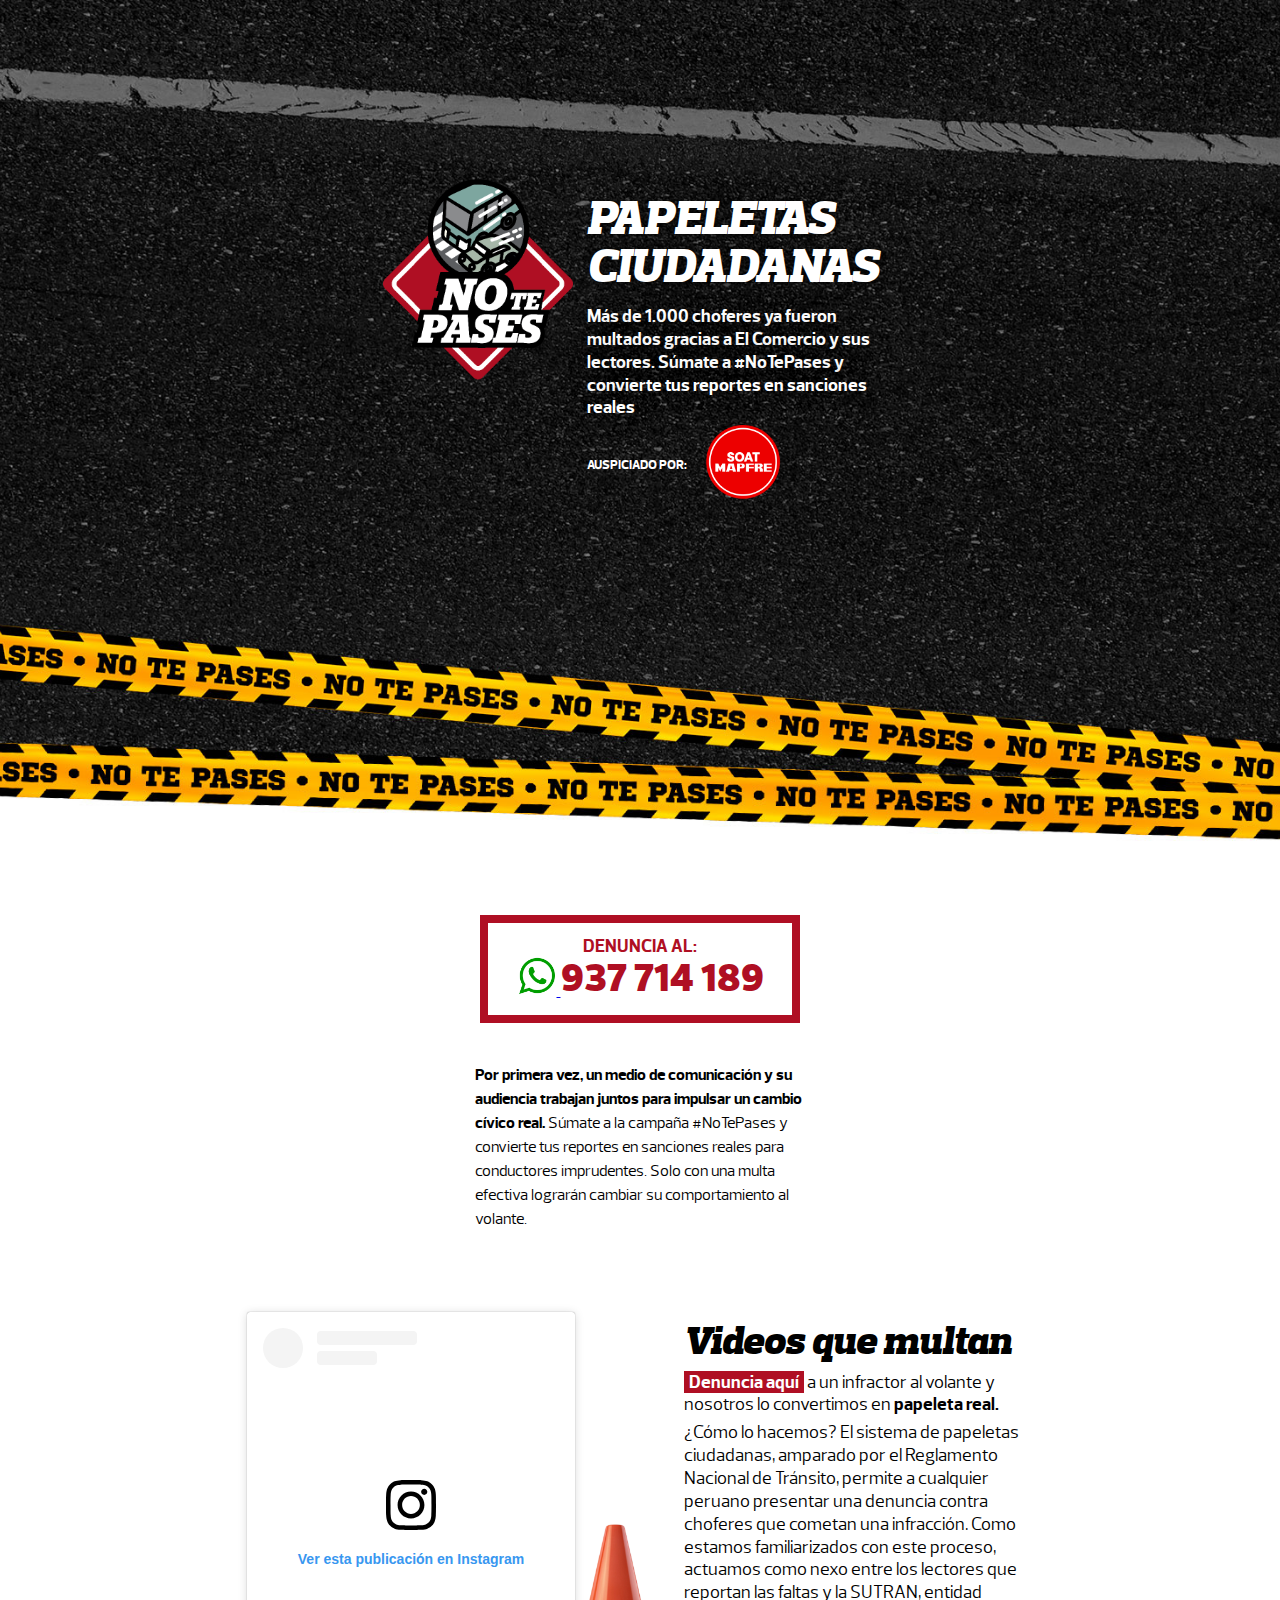
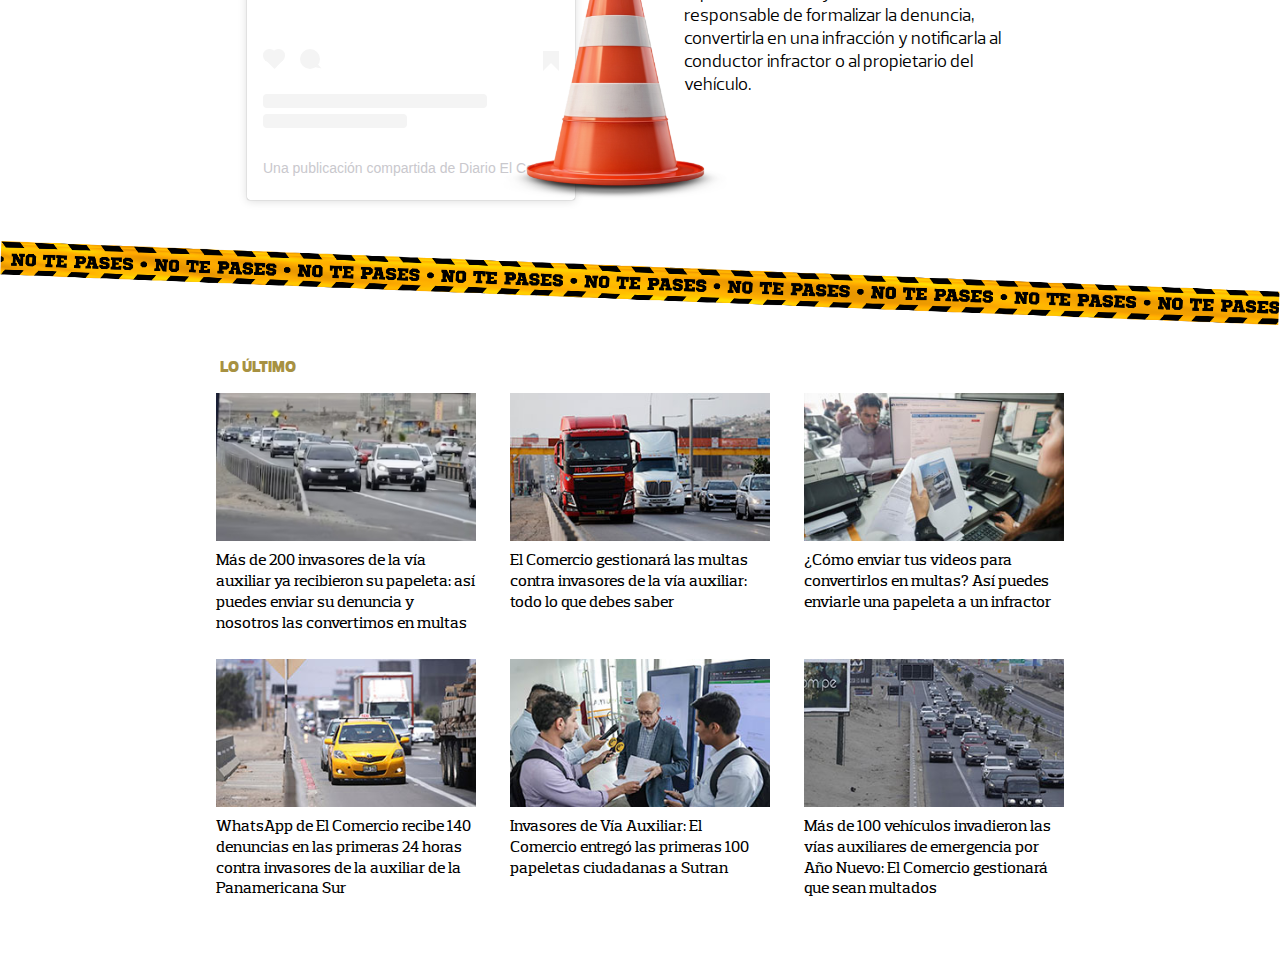
<file: frame-1.html>
<!DOCTYPE html>
<html lang="en">
<head>
    <meta charset="UTF-8">
    <meta name="viewport" content="width=device-width, initial-scale=1.0">
    <title>NTP</title>

    <link rel="stylesheet" href="../css/style.css?v10">
</head>
<body>

    <header>
        <div class="header-comercio">
            <div class="ctn-header-comercio">                
                <div id="social">
                    <button id="fb" class="sharer button" data-sharer="facebook" data-hashtag="" data-url="https://elcomercio.pe/papeletas-ciudadanas-transito-reportes/">Facebook</button>

                    <button id="wst" class="sharer button" data-sharer="whatsapp" data-title="El Comercio" data-url="https://elcomercio.pe/papeletas-ciudadanas-transito-reportes/">Whatsapp</button>

                    <button id="tw" class="sharer button" data-sharer="twitter" data-title="El Comercio" data-hashtags="" data-via='elcomercio_peru' data-url="https://elcomercio.pe/papeletas-ciudadanas-transito-reportes/">Twitter</button>
                </div>
            </div>            
        </div>        
    </header>

    <div class="main-header">
        <div class="ctn-header">            
            <div class="ctn-logo-campana">
                <img src="https://nuevasnarrativasec.github.io/no-te-pases-campana/img/logo-ntp.png" alt="" width="100%">
                <div class="box-titulo">
                    <h1>Papeletas ciudadanas</h1>
                    <h2>
                        Más de 1.000 choferes ya fueron multados gracias a El Comercio y sus lectores. Súmate a #NoTePases y convierte tus reportes en sanciones reales
                    </h2>
                    <div class="box-auspicio">
                        <p>auspiciado por:</p>
                        <img src="https://nuevasnarrativasec.github.io/no-te-pases-campana/img/logo-mapfre.png" alt="" width="100%">
                    </div>
                </div>                
                
            </div>
        </div>
    </div>

    <div class="box-denuncia">
        <p>denuncia al:</p>
        <a href="https://wa.me/51937714189" target="_blank">       
            <img src="https://nuevasnarrativasec.github.io/no-te-pases-campana/img/wsp.png" alt="" width="100%">
        </a>        
        <h3>
            <a href="https://wa.me/51937714189" target="_blank">            
                937 714 189
            </a>
        </h3>
    </div>

    <p class="intro">
        <b>Por primera vez, un medio de comunicación y su audiencia trabajan juntos para impulsar un cambio cívico real.</b> Súmate a la campaña #NoTePases y convierte tus reportes en sanciones reales para conductores imprudentes. Solo con una multa efectiva lograrán cambiar su comportamiento al volante.
    </p>

    <div class="box-abridor">
        <div class="box-iframe">
            <blockquote class="instagram-media" data-instgrm-permalink="https://www.instagram.com/reel/DFcyzd-gVFJ/?utm_source=ig_embed&amp;utm_campaign=loading" data-instgrm-version="14" style=" background:#FFF; border:0; border-radius:3px; box-shadow:0 0 1px 0 rgba(0,0,0,0.5),0 1px 10px 0 rgba(0,0,0,0.15); margin: 1px; max-width:540px; min-width:326px; padding:0; width:99.375%; width:-webkit-calc(100% - 2px); width:calc(100% - 2px);">
                <div style="padding:16px;">
                    <a href="https://www.instagram.com/reel/DFcyzd-gVFJ/?utm_source=ig_embed&amp;utm_campaign=loading" style=" background:#FFFFFF; line-height:0; padding:0 0; text-align:center; text-decoration:none; width:100%;" target="_blank">
                        <div style=" display: flex; flex-direction: row; align-items: center;">
                            <div style="background-color: #F4F4F4; border-radius: 50%; flex-grow: 0; height: 40px; margin-right: 14px; width: 40px;"></div>
                            <div style="display: flex; flex-direction: column; flex-grow: 1; justify-content: center;">
                                <div style=" background-color: #F4F4F4; border-radius: 4px; flex-grow: 0; height: 14px; margin-bottom: 6px; width: 100px;"></div>
                                <div style=" background-color: #F4F4F4; border-radius: 4px; flex-grow: 0; height: 14px; width: 60px;"></div>
                            </div>
                        </div>
                    <div style="padding: 19% 0;"></div>
                    <div style="display:block; height:50px; margin:0 auto 12px; width:50px;">
                        <svg width="50px" height="50px" viewBox="0 0 60 60" version="1.1" xmlns="https://www.w3.org/2000/svg" xmlns:xlink="https://www.w3.org/1999/xlink">
                            <g stroke="none" stroke-width="1" fill="none" fill-rule="evenodd">
                                <g transform="translate(-511.000000, -20.000000)" fill="#000000">
                                    <g>
                                        <path d="M556.869,30.41 C554.814,30.41 553.148,32.076 553.148,34.131 C553.148,36.186 554.814,37.852 556.869,37.852 C558.924,37.852 560.59,36.186 560.59,34.131 C560.59,32.076 558.924,30.41 556.869,30.41 M541,60.657 C535.114,60.657 530.342,55.887 530.342,50 C530.342,44.114 535.114,39.342 541,39.342 C546.887,39.342 551.658,44.114 551.658,50 C551.658,55.887 546.887,60.657 541,60.657 M541,33.886 C532.1,33.886 524.886,41.1 524.886,50 C524.886,58.899 532.1,66.113 541,66.113 C549.9,66.113 557.115,58.899 557.115,50 C557.115,41.1 549.9,33.886 541,33.886 M565.378,62.101 C565.244,65.022 564.756,66.606 564.346,67.663 C563.803,69.06 563.154,70.057 562.106,71.106 C561.058,72.155 560.06,72.803 558.662,73.347 C557.607,73.757 556.021,74.244 553.102,74.378 C549.944,74.521 548.997,74.552 541,74.552 C533.003,74.552 532.056,74.521 528.898,74.378 C525.979,74.244 524.393,73.757 523.338,73.347 C521.94,72.803 520.942,72.155 519.894,71.106 C518.846,70.057 518.197,69.06 517.654,67.663 C517.244,66.606 516.755,65.022 516.623,62.101 C516.479,58.943 516.448,57.996 516.448,50 C516.448,42.003 516.479,41.056 516.623,37.899 C516.755,34.978 517.244,33.391 517.654,32.338 C518.197,30.938 518.846,29.942 519.894,28.894 C520.942,27.846 521.94,27.196 523.338,26.654 C524.393,26.244 525.979,25.756 528.898,25.623 C532.057,25.479 533.004,25.448 541,25.448 C548.997,25.448 549.943,25.479 553.102,25.623 C556.021,25.756 557.607,26.244 558.662,26.654 C560.06,27.196 561.058,27.846 562.106,28.894 C563.154,29.942 563.803,30.938 564.346,32.338 C564.756,33.391 565.244,34.978 565.378,37.899 C565.522,41.056 565.552,42.003 565.552,50 C565.552,57.996 565.522,58.943 565.378,62.101 M570.82,37.631 C570.674,34.438 570.167,32.258 569.425,30.349 C568.659,28.377 567.633,26.702 565.965,25.035 C564.297,23.368 562.623,22.342 560.652,21.575 C558.743,20.834 556.562,20.326 553.369,20.18 C550.169,20.033 549.148,20 541,20 C532.853,20 531.831,20.033 528.631,20.18 C525.438,20.326 523.257,20.834 521.349,21.575 C519.376,22.342 517.703,23.368 516.035,25.035 C514.368,26.702 513.342,28.377 512.574,30.349 C511.834,32.258 511.326,34.438 511.181,37.631 C511.035,40.831 511,41.851 511,50 C511,58.147 511.035,59.17 511.181,62.369 C511.326,65.562 511.834,67.743 512.574,69.651 C513.342,71.625 514.368,73.296 516.035,74.965 C517.703,76.634 519.376,77.658 521.349,78.425 C523.257,79.167 525.438,79.673 528.631,79.82 C531.831,79.965 532.853,80.001 541,80.001 C549.148,80.001 550.169,79.965 553.369,79.82 C556.562,79.673 558.743,79.167 560.652,78.425 C562.623,77.658 564.297,76.634 565.965,74.965 C567.633,73.296 568.659,71.625 569.425,69.651 C570.167,67.743 570.674,65.562 570.82,62.369 C570.966,59.17 571,58.147 571,50 C571,41.851 570.966,40.831 570.82,37.631"></path>
                                    </g>
                                </g>
                            </g>
                        </svg>
                    </div>
                    <div style="padding-top: 8px;">
                        <div style=" color:#3897f0; font-family:Arial,sans-serif; font-size:14px; font-style:normal; font-weight:550; line-height:18px;">Ver esta publicación en Instagram</div>
                    </div>
                    <div style="padding: 12.5% 0;"></div>
                    <div style="display: flex; flex-direction: row; margin-bottom: 14px; align-items: center;">
                        <div>
                            <div style="background-color: #F4F4F4; border-radius: 50%; height: 12.5px; width: 12.5px; transform: translateX(0px) translateY(7px);"></div>
                            <div style="background-color: #F4F4F4; height: 12.5px; transform: rotate(-45deg) translateX(3px) translateY(1px); width: 12.5px; flex-grow: 0; margin-right: 14px; margin-left: 2px;"></div>
                            <div style="background-color: #F4F4F4; border-radius: 50%; height: 12.5px; width: 12.5px; transform: translateX(9px) translateY(-18px);"></div>
                        </div>
                        <div style="margin-left: 8px;">
                            <div style=" background-color: #F4F4F4; border-radius: 50%; flex-grow: 0; height: 20px; width: 20px;"></div>
                            <div style=" width: 0; height: 0; border-top: 2px solid transparent; border-left: 6px solid #f4f4f4; border-bottom: 2px solid transparent; transform: translateX(16px) translateY(-4px) rotate(30deg)"></div>
                        </div>
                        <div style="margin-left: auto;">
                            <div style=" width: 0px; border-top: 8px solid #F4F4F4; border-right: 8px solid transparent; transform: translateY(16px);"></div>
                            <div style=" background-color: #F4F4F4; flex-grow: 0; height: 12px; width: 16px; transform: translateY(-4px);"></div>
                            <div style=" width: 0; height: 0; border-top: 8px solid #F4F4F4; border-left: 8px solid transparent; transform: translateY(-4px) translateX(8px);"></div>
                        </div>
                    </div>
                    <div style="display: flex; flex-direction: column; flex-grow: 1; justify-content: center; margin-bottom: 24px;">
                        <div style=" background-color: #F4F4F4; border-radius: 4px; flex-grow: 0; height: 14px; margin-bottom: 6px; width: 224px;"></div>
                        <div style=" background-color: #F4F4F4; border-radius: 4px; flex-grow: 0; height: 14px; width: 144px;"></div>
                    </div>
                    </a>
                    <p style=" color:#c9c8cd; font-family:Arial,sans-serif; font-size:14px; line-height:17px; margin-bottom:0; margin-top:8px; overflow:hidden; padding:8px 0 7px; text-align:center; text-overflow:ellipsis; white-space:nowrap;">
                        <a href="https://www.instagram.com/reel/DFcyzd-gVFJ/?utm_source=ig_embed&amp;utm_campaign=loading" style=" color:#c9c8cd; font-family:Arial,sans-serif; font-size:14px; font-style:normal; font-weight:normal; line-height:17px; text-decoration:none;" target="_blank">Una publicación compartida de Diario El Comercio (@elcomercio)</a>
                    </p>
                </div>
            </blockquote>
            <script async src="//www.instagram.com/embed.js"></script>
        </div>        
        <img src="https://nuevasnarrativasec.github.io/no-te-pases-campana/img/cono.png" alt="" width="100%">  
        <div class="info-box-abridor">
            <h3>Videos que multan</h3>
            <p>
                <a href="https://wa.me/51937714189" target="_blank">Denuncia aquí</a> a un infractor al volante y nosotros lo convertimos en <span>papeleta real.</span>
            </p>
            <p>
                ¿Cómo lo hacemos? El sistema de papeletas ciudadanas, amparado por el Reglamento Nacional de Tránsito, permite a cualquier peruano presentar una denuncia contra choferes que cometan una infracción. Como estamos familiarizados con este proceso, actuamos como nexo entre los lectores que reportan las faltas y la SUTRAN, entidad responsable de formalizar la denuncia, convertirla en una infracción y notificarla al conductor infractor o al propietario del vehículo.
            </p>
        </div>
    </div>

    <img src="https://nuevasnarrativasec.github.io/no-te-pases-campana/img/linea.png" alt="" width="100%" class="linea">
    <img src="https://nuevasnarrativasec.github.io/no-te-pases-campana/img/linea-movil.png" alt="" width="100%" class="linea-movil">

    <div class="box-notas">
        <h3>lo último</h3>
        <div class="nota">
            <a href="https://elcomercio.pe/lima/notepases-casi-80-invasores-de-la-via-auxiliar-de-la-panamericana-sur-ya-recibieron-su-papeleta-noticia/" target="_blank">
                <img src="https://nuevasnarrativasec.github.io/no-te-pases-campana/img/bg-nota.jpg" alt="" width="100%">
            </a>           
            <h4>
                <a href="https://elcomercio.pe/lima/notepases-casi-80-invasores-de-la-via-auxiliar-de-la-panamericana-sur-ya-recibieron-su-papeleta-noticia/" target="_blank">
                    Más de 200 invasores de la vía auxiliar ya recibieron su papeleta: así puedes enviar su denuncia y nosotros las convertimos en multas
                </a>
            </h4>
        </div>
        <div class="nota">
            <a href="https://elcomercio.pe/lima/denuncie-en-whatsapp-a-invasores-de-la-auxiliar-en-la-panamericana-sur-nosotros-gestionaremos-las-multas-papeletas-normas-de-transito-infracciones-ultimas-noticia/" target="_blank">
                <img src="https://nuevasnarrativasec.github.io/no-te-pases-campana/img/bg-nota-2-2.jpg" alt="" width="100%">
            </a>           
            <h4>
                <a href="https://elcomercio.pe/lima/denuncie-en-whatsapp-a-invasores-de-la-auxiliar-en-la-panamericana-sur-nosotros-gestionaremos-las-multas-papeletas-normas-de-transito-infracciones-ultimas-noticia/" target="_blank">
                    El Comercio gestionará las multas contra invasores de la vía auxiliar: todo lo que debes saber
                </a>
            </h4>
        </div>
        <div class="nota">
            <a href="https://elcomercio.pe/lima/invasores-de-la-auxiliar-en-la-panamericana-como-enviar-tus-videos-para-convertirlos-en-multas-noticia/" target="_blank">
                <img src="https://nuevasnarrativasec.github.io/no-te-pases-campana/img/bg-nota-3-2.jpg" alt="" width="100%">
            </a>           
            <h4>
                <a href="https://elcomercio.pe/lima/invasores-de-la-auxiliar-en-la-panamericana-como-enviar-tus-videos-para-convertirlos-en-multas-noticia/" target="_blank">
                    ¿Cómo enviar tus videos para convertirlos en multas? Así puedes enviarle una papeleta a un infractor
                </a>
            </h4>
        </div>
        <div class="nota">
            <a href="https://elcomercio.pe/lima/invasores-de-via-auxiliar-whatsapp-de-el-comercio-recibe-140-denuncias-en-las-primeras-24-horas-multas-papeletas-normas-de-transito-panamericana-sur-infracciones-ultimas-noticia/" target="_blank">
                <img src="https://nuevasnarrativasec.github.io/no-te-pases-campana/img/bg-nota-4-2.jpg" alt="" width="100%">
            </a>           
            <h4>
                <a href="https://elcomercio.pe/lima/invasores-de-via-auxiliar-whatsapp-de-el-comercio-recibe-140-denuncias-en-las-primeras-24-horas-multas-papeletas-normas-de-transito-panamericana-sur-infracciones-ultimas-noticia/" target="_blank">
                    WhatsApp de El Comercio recibe 140 denuncias en las primeras 24 horas contra invasores de la auxiliar de la Panamericana Sur
                </a>
            </h4>
        </div>
        <div class="nota">
            <a href="https://elcomercio.pe/lima/transporte/invasores-de-via-auxiliar-el-comercio-entregara-esta-semana-las-primeras-100-papeletas-ciudadanas-a-sutran-noticia/" target="_blank">
                <img src="https://nuevasnarrativasec.github.io/no-te-pases-campana/img/bg-nota-5-2.jpg" alt="" width="100%">
            </a>           
            <h4>
                <a href="https://elcomercio.pe/lima/transporte/invasores-de-via-auxiliar-el-comercio-entregara-esta-semana-las-primeras-100-papeletas-ciudadanas-a-sutran-noticia/" target="_blank">
                    Invasores de Vía Auxiliar: El Comercio entregó las primeras 100 papeletas ciudadanas a Sutran
                </a>
            </h4>
        </div>
        <div class="nota">
            <a href="https://elcomercio.pe/lima/[base64]/" target="_blank">
                <img src="https://nuevasnarrativasec.github.io/no-te-pases-campana/img/bg-nota-6-2.jpg" alt="" width="100%">
            </a>           
            <h4>
                <a href="https://elcomercio.pe/lima/[base64]/" target="_blank">
                    Más de 100 vehículos invadieron las vías auxiliares de emergencia por Año Nuevo: El Comercio gestionará que sean multados
                </a>
            </h4>
        </div>
    </div>


    <!-- compartir -->
    <script>
        function shareUrl(event) {
            const button = event.target;
            const url = button.getAttribute('data-url');
            
            const sharer = button.getAttribute('data-sharer');
            let shareUrl = '';

            switch (sharer) {
            case 'facebook':
                const fbHashtag = button.getAttribute('data-hashtag') || '';
                shareUrl = `https://www.facebook.com/sharer/sharer.php?u=${encodeURIComponent(url)}&hashtag=${encodeURIComponent(fbHashtag)}`;
                break;
                
            case 'whatsapp':
                const whatsappTitle = button.getAttribute('data-title');
                shareUrl = `https://api.whatsapp.com/send?text=${encodeURIComponent(whatsappTitle + ' ' + url)}`;
                break;
                
            case 'twitter':
                const twitterTitle = button.getAttribute('data-title');
                const twitterHashtags = button.getAttribute('data-hashtags');
                const twitterVia = button.getAttribute('data-via');
                shareUrl = `https://twitter.com/intent/tweet?text=${encodeURIComponent(twitterTitle)}&url=${encodeURIComponent(url)}&hashtags=${twitterHashtags}&via=${twitterVia}`;
                break;
            }

            window.open(shareUrl, '_blank');
        }

        document.querySelectorAll('.sharer').forEach(button => {
            button.addEventListener('click', shareUrl);
        });
    </script>
    
</body>
</html>
</file>
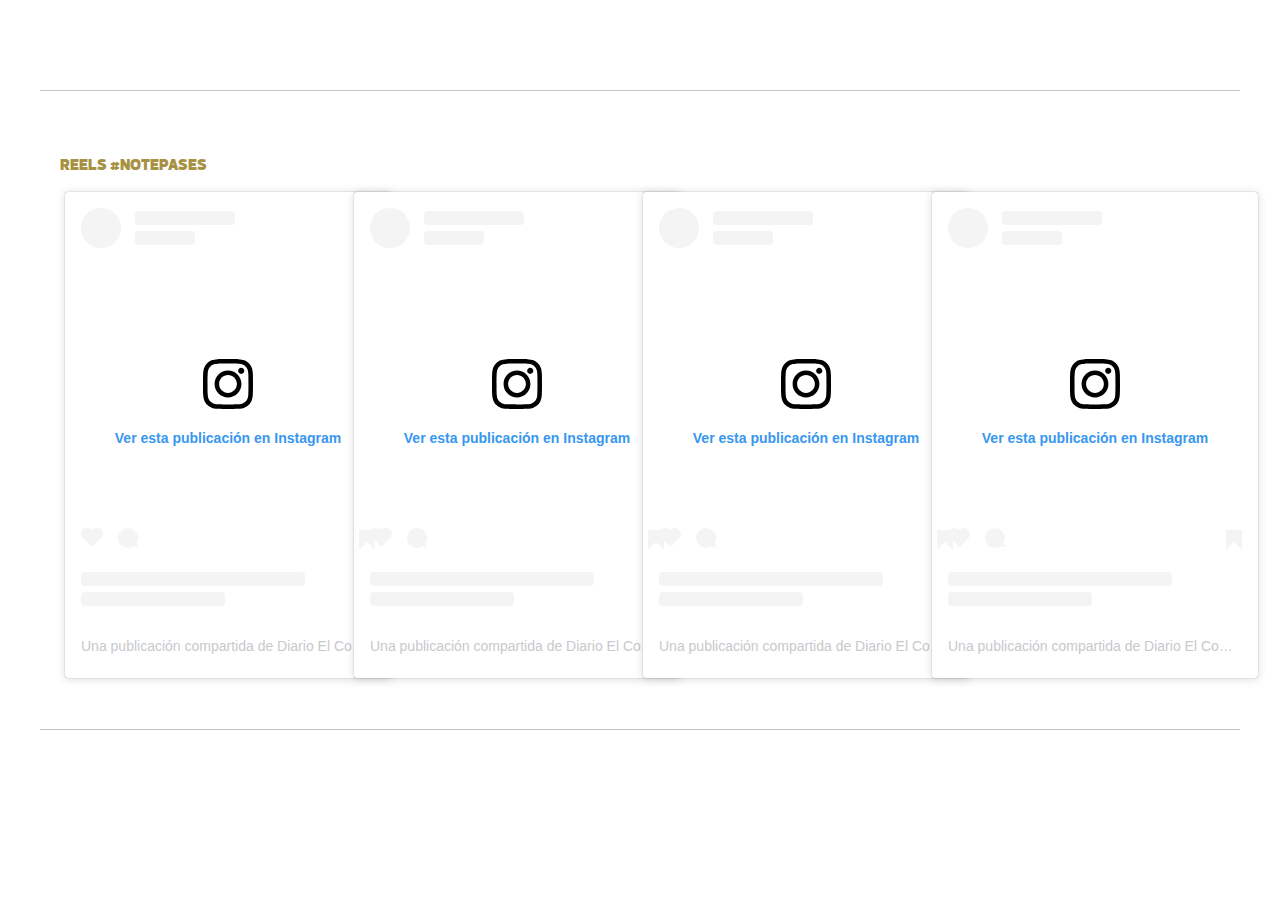
<file: frame-2.html>
<!DOCTYPE html>
<html lang="en">
<head>
    <meta charset="UTF-8">
    <meta name="viewport" content="width=device-width, initial-scale=1.0">
    <title>NTP</title>

    <link rel="stylesheet" href="https://nuevasnarrativasec.github.io/no-te-pases-campana/css/style.css?v10">
</head>
<body>    

    <div class="box-reels">
        <h3>Reels #NoTePases</h3>

        <div class="box-iframe">
            <blockquote class="instagram-media" data-instgrm-permalink="https://www.instagram.com/reel/DEkXtfaP84c/?utm_source=ig_embed&amp;utm_campaign=loading" data-instgrm-version="14" style=" background:#FFF; border:0; border-radius:3px; box-shadow:0 0 1px 0 rgba(0,0,0,0.5),0 1px 10px 0 rgba(0,0,0,0.15); margin: 1px; max-width:540px; min-width:326px; padding:0; width:99.375%; width:-webkit-calc(100% - 2px); width:calc(100% - 2px);"><div style="padding:16px;"> <a href="https://www.instagram.com/reel/DEkXtfaP84c/?utm_source=ig_embed&amp;utm_campaign=loading" style=" background:#FFFFFF; line-height:0; padding:0 0; text-align:center; text-decoration:none; width:100%;" target="_blank"> <div style=" display: flex; flex-direction: row; align-items: center;"> <div style="background-color: #F4F4F4; border-radius: 50%; flex-grow: 0; height: 40px; margin-right: 14px; width: 40px;"></div> <div style="display: flex; flex-direction: column; flex-grow: 1; justify-content: center;"> <div style=" background-color: #F4F4F4; border-radius: 4px; flex-grow: 0; height: 14px; margin-bottom: 6px; width: 100px;"></div> <div style=" background-color: #F4F4F4; border-radius: 4px; flex-grow: 0; height: 14px; width: 60px;"></div></div></div><div style="padding: 19% 0;"></div> <div style="display:block; height:50px; margin:0 auto 12px; width:50px;"><svg width="50px" height="50px" viewBox="0 0 60 60" version="1.1" xmlns="https://www.w3.org/2000/svg" xmlns:xlink="https://www.w3.org/1999/xlink"><g stroke="none" stroke-width="1" fill="none" fill-rule="evenodd"><g transform="translate(-511.000000, -20.000000)" fill="#000000"><g><path d="M556.869,30.41 C554.814,30.41 553.148,32.076 553.148,34.131 C553.148,36.186 554.814,37.852 556.869,37.852 C558.924,37.852 560.59,36.186 560.59,34.131 C560.59,32.076 558.924,30.41 556.869,30.41 M541,60.657 C535.114,60.657 530.342,55.887 530.342,50 C530.342,44.114 535.114,39.342 541,39.342 C546.887,39.342 551.658,44.114 551.658,50 C551.658,55.887 546.887,60.657 541,60.657 M541,33.886 C532.1,33.886 524.886,41.1 524.886,50 C524.886,58.899 532.1,66.113 541,66.113 C549.9,66.113 557.115,58.899 557.115,50 C557.115,41.1 549.9,33.886 541,33.886 M565.378,62.101 C565.244,65.022 564.756,66.606 564.346,67.663 C563.803,69.06 563.154,70.057 562.106,71.106 C561.058,72.155 560.06,72.803 558.662,73.347 C557.607,73.757 556.021,74.244 553.102,74.378 C549.944,74.521 548.997,74.552 541,74.552 C533.003,74.552 532.056,74.521 528.898,74.378 C525.979,74.244 524.393,73.757 523.338,73.347 C521.94,72.803 520.942,72.155 519.894,71.106 C518.846,70.057 518.197,69.06 517.654,67.663 C517.244,66.606 516.755,65.022 516.623,62.101 C516.479,58.943 516.448,57.996 516.448,50 C516.448,42.003 516.479,41.056 516.623,37.899 C516.755,34.978 517.244,33.391 517.654,32.338 C518.197,30.938 518.846,29.942 519.894,28.894 C520.942,27.846 521.94,27.196 523.338,26.654 C524.393,26.244 525.979,25.756 528.898,25.623 C532.057,25.479 533.004,25.448 541,25.448 C548.997,25.448 549.943,25.479 553.102,25.623 C556.021,25.756 557.607,26.244 558.662,26.654 C560.06,27.196 561.058,27.846 562.106,28.894 C563.154,29.942 563.803,30.938 564.346,32.338 C564.756,33.391 565.244,34.978 565.378,37.899 C565.522,41.056 565.552,42.003 565.552,50 C565.552,57.996 565.522,58.943 565.378,62.101 M570.82,37.631 C570.674,34.438 570.167,32.258 569.425,30.349 C568.659,28.377 567.633,26.702 565.965,25.035 C564.297,23.368 562.623,22.342 560.652,21.575 C558.743,20.834 556.562,20.326 553.369,20.18 C550.169,20.033 549.148,20 541,20 C532.853,20 531.831,20.033 528.631,20.18 C525.438,20.326 523.257,20.834 521.349,21.575 C519.376,22.342 517.703,23.368 516.035,25.035 C514.368,26.702 513.342,28.377 512.574,30.349 C511.834,32.258 511.326,34.438 511.181,37.631 C511.035,40.831 511,41.851 511,50 C511,58.147 511.035,59.17 511.181,62.369 C511.326,65.562 511.834,67.743 512.574,69.651 C513.342,71.625 514.368,73.296 516.035,74.965 C517.703,76.634 519.376,77.658 521.349,78.425 C523.257,79.167 525.438,79.673 528.631,79.82 C531.831,79.965 532.853,80.001 541,80.001 C549.148,80.001 550.169,79.965 553.369,79.82 C556.562,79.673 558.743,79.167 560.652,78.425 C562.623,77.658 564.297,76.634 565.965,74.965 C567.633,73.296 568.659,71.625 569.425,69.651 C570.167,67.743 570.674,65.562 570.82,62.369 C570.966,59.17 571,58.147 571,50 C571,41.851 570.966,40.831 570.82,37.631"></path></g></g></g></svg></div><div style="padding-top: 8px;"> <div style=" color:#3897f0; font-family:Arial,sans-serif; font-size:14px; font-style:normal; font-weight:550; line-height:18px;">Ver esta publicación en Instagram</div></div><div style="padding: 12.5% 0;"></div> <div style="display: flex; flex-direction: row; margin-bottom: 14px; align-items: center;"><div> <div style="background-color: #F4F4F4; border-radius: 50%; height: 12.5px; width: 12.5px; transform: translateX(0px) translateY(7px);"></div> <div style="background-color: #F4F4F4; height: 12.5px; transform: rotate(-45deg) translateX(3px) translateY(1px); width: 12.5px; flex-grow: 0; margin-right: 14px; margin-left: 2px;"></div> <div style="background-color: #F4F4F4; border-radius: 50%; height: 12.5px; width: 12.5px; transform: translateX(9px) translateY(-18px);"></div></div><div style="margin-left: 8px;"> <div style=" background-color: #F4F4F4; border-radius: 50%; flex-grow: 0; height: 20px; width: 20px;"></div> <div style=" width: 0; height: 0; border-top: 2px solid transparent; border-left: 6px solid #f4f4f4; border-bottom: 2px solid transparent; transform: translateX(16px) translateY(-4px) rotate(30deg)"></div></div><div style="margin-left: auto;"> <div style=" width: 0px; border-top: 8px solid #F4F4F4; border-right: 8px solid transparent; transform: translateY(16px);"></div> <div style=" background-color: #F4F4F4; flex-grow: 0; height: 12px; width: 16px; transform: translateY(-4px);"></div> <div style=" width: 0; height: 0; border-top: 8px solid #F4F4F4; border-left: 8px solid transparent; transform: translateY(-4px) translateX(8px);"></div></div></div> <div style="display: flex; flex-direction: column; flex-grow: 1; justify-content: center; margin-bottom: 24px;"> <div style=" background-color: #F4F4F4; border-radius: 4px; flex-grow: 0; height: 14px; margin-bottom: 6px; width: 224px;"></div> <div style=" background-color: #F4F4F4; border-radius: 4px; flex-grow: 0; height: 14px; width: 144px;"></div></div></a><p style=" color:#c9c8cd; font-family:Arial,sans-serif; font-size:14px; line-height:17px; margin-bottom:0; margin-top:8px; overflow:hidden; padding:8px 0 7px; text-align:center; text-overflow:ellipsis; white-space:nowrap;"><a href="https://www.instagram.com/reel/DEkXtfaP84c/?utm_source=ig_embed&amp;utm_campaign=loading" style=" color:#c9c8cd; font-family:Arial,sans-serif; font-size:14px; font-style:normal; font-weight:normal; line-height:17px; text-decoration:none;" target="_blank">Una publicación compartida de Diario El Comercio (@elcomercio)</a></p></div></blockquote>
            <script async src="//www.instagram.com/embed.js"></script>
        </div>

        <div class="box-iframe">
            <blockquote class="instagram-media" data-instgrm-permalink="https://www.instagram.com/reel/DFcyzd-gVFJ/?utm_source=ig_embed&amp;utm_campaign=loading" data-instgrm-version="14" style=" background:#FFF; border:0; border-radius:3px; box-shadow:0 0 1px 0 rgba(0,0,0,0.5),0 1px 10px 0 rgba(0,0,0,0.15); margin: 1px; max-width:540px; min-width:326px; padding:0; width:99.375%; width:-webkit-calc(100% - 2px); width:calc(100% - 2px);"><div style="padding:16px;"> <a href="https://www.instagram.com/reel/DFcyzd-gVFJ/?utm_source=ig_embed&amp;utm_campaign=loading" style=" background:#FFFFFF; line-height:0; padding:0 0; text-align:center; text-decoration:none; width:100%;" target="_blank"> <div style=" display: flex; flex-direction: row; align-items: center;"> <div style="background-color: #F4F4F4; border-radius: 50%; flex-grow: 0; height: 40px; margin-right: 14px; width: 40px;"></div> <div style="display: flex; flex-direction: column; flex-grow: 1; justify-content: center;"> <div style=" background-color: #F4F4F4; border-radius: 4px; flex-grow: 0; height: 14px; margin-bottom: 6px; width: 100px;"></div> <div style=" background-color: #F4F4F4; border-radius: 4px; flex-grow: 0; height: 14px; width: 60px;"></div></div></div><div style="padding: 19% 0;"></div> <div style="display:block; height:50px; margin:0 auto 12px; width:50px;"><svg width="50px" height="50px" viewBox="0 0 60 60" version="1.1" xmlns="https://www.w3.org/2000/svg" xmlns:xlink="https://www.w3.org/1999/xlink"><g stroke="none" stroke-width="1" fill="none" fill-rule="evenodd"><g transform="translate(-511.000000, -20.000000)" fill="#000000"><g><path d="M556.869,30.41 C554.814,30.41 553.148,32.076 553.148,34.131 C553.148,36.186 554.814,37.852 556.869,37.852 C558.924,37.852 560.59,36.186 560.59,34.131 C560.59,32.076 558.924,30.41 556.869,30.41 M541,60.657 C535.114,60.657 530.342,55.887 530.342,50 C530.342,44.114 535.114,39.342 541,39.342 C546.887,39.342 551.658,44.114 551.658,50 C551.658,55.887 546.887,60.657 541,60.657 M541,33.886 C532.1,33.886 524.886,41.1 524.886,50 C524.886,58.899 532.1,66.113 541,66.113 C549.9,66.113 557.115,58.899 557.115,50 C557.115,41.1 549.9,33.886 541,33.886 M565.378,62.101 C565.244,65.022 564.756,66.606 564.346,67.663 C563.803,69.06 563.154,70.057 562.106,71.106 C561.058,72.155 560.06,72.803 558.662,73.347 C557.607,73.757 556.021,74.244 553.102,74.378 C549.944,74.521 548.997,74.552 541,74.552 C533.003,74.552 532.056,74.521 528.898,74.378 C525.979,74.244 524.393,73.757 523.338,73.347 C521.94,72.803 520.942,72.155 519.894,71.106 C518.846,70.057 518.197,69.06 517.654,67.663 C517.244,66.606 516.755,65.022 516.623,62.101 C516.479,58.943 516.448,57.996 516.448,50 C516.448,42.003 516.479,41.056 516.623,37.899 C516.755,34.978 517.244,33.391 517.654,32.338 C518.197,30.938 518.846,29.942 519.894,28.894 C520.942,27.846 521.94,27.196 523.338,26.654 C524.393,26.244 525.979,25.756 528.898,25.623 C532.057,25.479 533.004,25.448 541,25.448 C548.997,25.448 549.943,25.479 553.102,25.623 C556.021,25.756 557.607,26.244 558.662,26.654 C560.06,27.196 561.058,27.846 562.106,28.894 C563.154,29.942 563.803,30.938 564.346,32.338 C564.756,33.391 565.244,34.978 565.378,37.899 C565.522,41.056 565.552,42.003 565.552,50 C565.552,57.996 565.522,58.943 565.378,62.101 M570.82,37.631 C570.674,34.438 570.167,32.258 569.425,30.349 C568.659,28.377 567.633,26.702 565.965,25.035 C564.297,23.368 562.623,22.342 560.652,21.575 C558.743,20.834 556.562,20.326 553.369,20.18 C550.169,20.033 549.148,20 541,20 C532.853,20 531.831,20.033 528.631,20.18 C525.438,20.326 523.257,20.834 521.349,21.575 C519.376,22.342 517.703,23.368 516.035,25.035 C514.368,26.702 513.342,28.377 512.574,30.349 C511.834,32.258 511.326,34.438 511.181,37.631 C511.035,40.831 511,41.851 511,50 C511,58.147 511.035,59.17 511.181,62.369 C511.326,65.562 511.834,67.743 512.574,69.651 C513.342,71.625 514.368,73.296 516.035,74.965 C517.703,76.634 519.376,77.658 521.349,78.425 C523.257,79.167 525.438,79.673 528.631,79.82 C531.831,79.965 532.853,80.001 541,80.001 C549.148,80.001 550.169,79.965 553.369,79.82 C556.562,79.673 558.743,79.167 560.652,78.425 C562.623,77.658 564.297,76.634 565.965,74.965 C567.633,73.296 568.659,71.625 569.425,69.651 C570.167,67.743 570.674,65.562 570.82,62.369 C570.966,59.17 571,58.147 571,50 C571,41.851 570.966,40.831 570.82,37.631"></path></g></g></g></svg></div><div style="padding-top: 8px;"> <div style=" color:#3897f0; font-family:Arial,sans-serif; font-size:14px; font-style:normal; font-weight:550; line-height:18px;">Ver esta publicación en Instagram</div></div><div style="padding: 12.5% 0;"></div> <div style="display: flex; flex-direction: row; margin-bottom: 14px; align-items: center;"><div> <div style="background-color: #F4F4F4; border-radius: 50%; height: 12.5px; width: 12.5px; transform: translateX(0px) translateY(7px);"></div> <div style="background-color: #F4F4F4; height: 12.5px; transform: rotate(-45deg) translateX(3px) translateY(1px); width: 12.5px; flex-grow: 0; margin-right: 14px; margin-left: 2px;"></div> <div style="background-color: #F4F4F4; border-radius: 50%; height: 12.5px; width: 12.5px; transform: translateX(9px) translateY(-18px);"></div></div><div style="margin-left: 8px;"> <div style=" background-color: #F4F4F4; border-radius: 50%; flex-grow: 0; height: 20px; width: 20px;"></div> <div style=" width: 0; height: 0; border-top: 2px solid transparent; border-left: 6px solid #f4f4f4; border-bottom: 2px solid transparent; transform: translateX(16px) translateY(-4px) rotate(30deg)"></div></div><div style="margin-left: auto;"> <div style=" width: 0px; border-top: 8px solid #F4F4F4; border-right: 8px solid transparent; transform: translateY(16px);"></div> <div style=" background-color: #F4F4F4; flex-grow: 0; height: 12px; width: 16px; transform: translateY(-4px);"></div> <div style=" width: 0; height: 0; border-top: 8px solid #F4F4F4; border-left: 8px solid transparent; transform: translateY(-4px) translateX(8px);"></div></div></div> <div style="display: flex; flex-direction: column; flex-grow: 1; justify-content: center; margin-bottom: 24px;"> <div style=" background-color: #F4F4F4; border-radius: 4px; flex-grow: 0; height: 14px; margin-bottom: 6px; width: 224px;"></div> <div style=" background-color: #F4F4F4; border-radius: 4px; flex-grow: 0; height: 14px; width: 144px;"></div></div></a><p style=" color:#c9c8cd; font-family:Arial,sans-serif; font-size:14px; line-height:17px; margin-bottom:0; margin-top:8px; overflow:hidden; padding:8px 0 7px; text-align:center; text-overflow:ellipsis; white-space:nowrap;"><a href="https://www.instagram.com/reel/DFcyzd-gVFJ/?utm_source=ig_embed&amp;utm_campaign=loading" style=" color:#c9c8cd; font-family:Arial,sans-serif; font-size:14px; font-style:normal; font-weight:normal; line-height:17px; text-decoration:none;" target="_blank">Una publicación compartida de Diario El Comercio (@elcomercio)</a></p></div></blockquote>
            <script async src="//www.instagram.com/embed.js"></script>
        </div>

        <div class="box-iframe">
            <blockquote class="instagram-media" data-instgrm-permalink="https://www.instagram.com/reel/DE2d56gRyXV/?utm_source=ig_embed&amp;utm_campaign=loading" data-instgrm-version="14" style=" background:#FFF; border:0; border-radius:3px; box-shadow:0 0 1px 0 rgba(0,0,0,0.5),0 1px 10px 0 rgba(0,0,0,0.15); margin: 1px; max-width:540px; min-width:326px; padding:0; width:99.375%; width:-webkit-calc(100% - 2px); width:calc(100% - 2px);"><div style="padding:16px;"> <a href="https://www.instagram.com/reel/DE2d56gRyXV/?utm_source=ig_embed&amp;utm_campaign=loading" style=" background:#FFFFFF; line-height:0; padding:0 0; text-align:center; text-decoration:none; width:100%;" target="_blank"> <div style=" display: flex; flex-direction: row; align-items: center;"> <div style="background-color: #F4F4F4; border-radius: 50%; flex-grow: 0; height: 40px; margin-right: 14px; width: 40px;"></div> <div style="display: flex; flex-direction: column; flex-grow: 1; justify-content: center;"> <div style=" background-color: #F4F4F4; border-radius: 4px; flex-grow: 0; height: 14px; margin-bottom: 6px; width: 100px;"></div> <div style=" background-color: #F4F4F4; border-radius: 4px; flex-grow: 0; height: 14px; width: 60px;"></div></div></div><div style="padding: 19% 0;"></div> <div style="display:block; height:50px; margin:0 auto 12px; width:50px;"><svg width="50px" height="50px" viewBox="0 0 60 60" version="1.1" xmlns="https://www.w3.org/2000/svg" xmlns:xlink="https://www.w3.org/1999/xlink"><g stroke="none" stroke-width="1" fill="none" fill-rule="evenodd"><g transform="translate(-511.000000, -20.000000)" fill="#000000"><g><path d="M556.869,30.41 C554.814,30.41 553.148,32.076 553.148,34.131 C553.148,36.186 554.814,37.852 556.869,37.852 C558.924,37.852 560.59,36.186 560.59,34.131 C560.59,32.076 558.924,30.41 556.869,30.41 M541,60.657 C535.114,60.657 530.342,55.887 530.342,50 C530.342,44.114 535.114,39.342 541,39.342 C546.887,39.342 551.658,44.114 551.658,50 C551.658,55.887 546.887,60.657 541,60.657 M541,33.886 C532.1,33.886 524.886,41.1 524.886,50 C524.886,58.899 532.1,66.113 541,66.113 C549.9,66.113 557.115,58.899 557.115,50 C557.115,41.1 549.9,33.886 541,33.886 M565.378,62.101 C565.244,65.022 564.756,66.606 564.346,67.663 C563.803,69.06 563.154,70.057 562.106,71.106 C561.058,72.155 560.06,72.803 558.662,73.347 C557.607,73.757 556.021,74.244 553.102,74.378 C549.944,74.521 548.997,74.552 541,74.552 C533.003,74.552 532.056,74.521 528.898,74.378 C525.979,74.244 524.393,73.757 523.338,73.347 C521.94,72.803 520.942,72.155 519.894,71.106 C518.846,70.057 518.197,69.06 517.654,67.663 C517.244,66.606 516.755,65.022 516.623,62.101 C516.479,58.943 516.448,57.996 516.448,50 C516.448,42.003 516.479,41.056 516.623,37.899 C516.755,34.978 517.244,33.391 517.654,32.338 C518.197,30.938 518.846,29.942 519.894,28.894 C520.942,27.846 521.94,27.196 523.338,26.654 C524.393,26.244 525.979,25.756 528.898,25.623 C532.057,25.479 533.004,25.448 541,25.448 C548.997,25.448 549.943,25.479 553.102,25.623 C556.021,25.756 557.607,26.244 558.662,26.654 C560.06,27.196 561.058,27.846 562.106,28.894 C563.154,29.942 563.803,30.938 564.346,32.338 C564.756,33.391 565.244,34.978 565.378,37.899 C565.522,41.056 565.552,42.003 565.552,50 C565.552,57.996 565.522,58.943 565.378,62.101 M570.82,37.631 C570.674,34.438 570.167,32.258 569.425,30.349 C568.659,28.377 567.633,26.702 565.965,25.035 C564.297,23.368 562.623,22.342 560.652,21.575 C558.743,20.834 556.562,20.326 553.369,20.18 C550.169,20.033 549.148,20 541,20 C532.853,20 531.831,20.033 528.631,20.18 C525.438,20.326 523.257,20.834 521.349,21.575 C519.376,22.342 517.703,23.368 516.035,25.035 C514.368,26.702 513.342,28.377 512.574,30.349 C511.834,32.258 511.326,34.438 511.181,37.631 C511.035,40.831 511,41.851 511,50 C511,58.147 511.035,59.17 511.181,62.369 C511.326,65.562 511.834,67.743 512.574,69.651 C513.342,71.625 514.368,73.296 516.035,74.965 C517.703,76.634 519.376,77.658 521.349,78.425 C523.257,79.167 525.438,79.673 528.631,79.82 C531.831,79.965 532.853,80.001 541,80.001 C549.148,80.001 550.169,79.965 553.369,79.82 C556.562,79.673 558.743,79.167 560.652,78.425 C562.623,77.658 564.297,76.634 565.965,74.965 C567.633,73.296 568.659,71.625 569.425,69.651 C570.167,67.743 570.674,65.562 570.82,62.369 C570.966,59.17 571,58.147 571,50 C571,41.851 570.966,40.831 570.82,37.631"></path></g></g></g></svg></div><div style="padding-top: 8px;"> <div style=" color:#3897f0; font-family:Arial,sans-serif; font-size:14px; font-style:normal; font-weight:550; line-height:18px;">Ver esta publicación en Instagram</div></div><div style="padding: 12.5% 0;"></div> <div style="display: flex; flex-direction: row; margin-bottom: 14px; align-items: center;"><div> <div style="background-color: #F4F4F4; border-radius: 50%; height: 12.5px; width: 12.5px; transform: translateX(0px) translateY(7px);"></div> <div style="background-color: #F4F4F4; height: 12.5px; transform: rotate(-45deg) translateX(3px) translateY(1px); width: 12.5px; flex-grow: 0; margin-right: 14px; margin-left: 2px;"></div> <div style="background-color: #F4F4F4; border-radius: 50%; height: 12.5px; width: 12.5px; transform: translateX(9px) translateY(-18px);"></div></div><div style="margin-left: 8px;"> <div style=" background-color: #F4F4F4; border-radius: 50%; flex-grow: 0; height: 20px; width: 20px;"></div> <div style=" width: 0; height: 0; border-top: 2px solid transparent; border-left: 6px solid #f4f4f4; border-bottom: 2px solid transparent; transform: translateX(16px) translateY(-4px) rotate(30deg)"></div></div><div style="margin-left: auto;"> <div style=" width: 0px; border-top: 8px solid #F4F4F4; border-right: 8px solid transparent; transform: translateY(16px);"></div> <div style=" background-color: #F4F4F4; flex-grow: 0; height: 12px; width: 16px; transform: translateY(-4px);"></div> <div style=" width: 0; height: 0; border-top: 8px solid #F4F4F4; border-left: 8px solid transparent; transform: translateY(-4px) translateX(8px);"></div></div></div> <div style="display: flex; flex-direction: column; flex-grow: 1; justify-content: center; margin-bottom: 24px;"> <div style=" background-color: #F4F4F4; border-radius: 4px; flex-grow: 0; height: 14px; margin-bottom: 6px; width: 224px;"></div> <div style=" background-color: #F4F4F4; border-radius: 4px; flex-grow: 0; height: 14px; width: 144px;"></div></div></a><p style=" color:#c9c8cd; font-family:Arial,sans-serif; font-size:14px; line-height:17px; margin-bottom:0; margin-top:8px; overflow:hidden; padding:8px 0 7px; text-align:center; text-overflow:ellipsis; white-space:nowrap;"><a href="https://www.instagram.com/reel/DE2d56gRyXV/?utm_source=ig_embed&amp;utm_campaign=loading" style=" color:#c9c8cd; font-family:Arial,sans-serif; font-size:14px; font-style:normal; font-weight:normal; line-height:17px; text-decoration:none;" target="_blank">Una publicación compartida de Diario El Comercio (@elcomercio)</a></p></div></blockquote>
            <script async src="//www.instagram.com/embed.js"></script>
        </div>

        <div class="box-iframe">
            <blockquote class="instagram-media" data-instgrm-permalink="https://www.instagram.com/reel/DEc0Pp2OYj-/?utm_source=ig_embed&amp;utm_campaign=loading" data-instgrm-version="14" style=" background:#FFF; border:0; border-radius:3px; box-shadow:0 0 1px 0 rgba(0,0,0,0.5),0 1px 10px 0 rgba(0,0,0,0.15); margin: 1px; max-width:540px; min-width:326px; padding:0; width:99.375%; width:-webkit-calc(100% - 2px); width:calc(100% - 2px);"><div style="padding:16px;"> <a href="https://www.instagram.com/reel/DEc0Pp2OYj-/?utm_source=ig_embed&amp;utm_campaign=loading" style=" background:#FFFFFF; line-height:0; padding:0 0; text-align:center; text-decoration:none; width:100%;" target="_blank"> <div style=" display: flex; flex-direction: row; align-items: center;"> <div style="background-color: #F4F4F4; border-radius: 50%; flex-grow: 0; height: 40px; margin-right: 14px; width: 40px;"></div> <div style="display: flex; flex-direction: column; flex-grow: 1; justify-content: center;"> <div style=" background-color: #F4F4F4; border-radius: 4px; flex-grow: 0; height: 14px; margin-bottom: 6px; width: 100px;"></div> <div style=" background-color: #F4F4F4; border-radius: 4px; flex-grow: 0; height: 14px; width: 60px;"></div></div></div><div style="padding: 19% 0;"></div> <div style="display:block; height:50px; margin:0 auto 12px; width:50px;"><svg width="50px" height="50px" viewBox="0 0 60 60" version="1.1" xmlns="https://www.w3.org/2000/svg" xmlns:xlink="https://www.w3.org/1999/xlink"><g stroke="none" stroke-width="1" fill="none" fill-rule="evenodd"><g transform="translate(-511.000000, -20.000000)" fill="#000000"><g><path d="M556.869,30.41 C554.814,30.41 553.148,32.076 553.148,34.131 C553.148,36.186 554.814,37.852 556.869,37.852 C558.924,37.852 560.59,36.186 560.59,34.131 C560.59,32.076 558.924,30.41 556.869,30.41 M541,60.657 C535.114,60.657 530.342,55.887 530.342,50 C530.342,44.114 535.114,39.342 541,39.342 C546.887,39.342 551.658,44.114 551.658,50 C551.658,55.887 546.887,60.657 541,60.657 M541,33.886 C532.1,33.886 524.886,41.1 524.886,50 C524.886,58.899 532.1,66.113 541,66.113 C549.9,66.113 557.115,58.899 557.115,50 C557.115,41.1 549.9,33.886 541,33.886 M565.378,62.101 C565.244,65.022 564.756,66.606 564.346,67.663 C563.803,69.06 563.154,70.057 562.106,71.106 C561.058,72.155 560.06,72.803 558.662,73.347 C557.607,73.757 556.021,74.244 553.102,74.378 C549.944,74.521 548.997,74.552 541,74.552 C533.003,74.552 532.056,74.521 528.898,74.378 C525.979,74.244 524.393,73.757 523.338,73.347 C521.94,72.803 520.942,72.155 519.894,71.106 C518.846,70.057 518.197,69.06 517.654,67.663 C517.244,66.606 516.755,65.022 516.623,62.101 C516.479,58.943 516.448,57.996 516.448,50 C516.448,42.003 516.479,41.056 516.623,37.899 C516.755,34.978 517.244,33.391 517.654,32.338 C518.197,30.938 518.846,29.942 519.894,28.894 C520.942,27.846 521.94,27.196 523.338,26.654 C524.393,26.244 525.979,25.756 528.898,25.623 C532.057,25.479 533.004,25.448 541,25.448 C548.997,25.448 549.943,25.479 553.102,25.623 C556.021,25.756 557.607,26.244 558.662,26.654 C560.06,27.196 561.058,27.846 562.106,28.894 C563.154,29.942 563.803,30.938 564.346,32.338 C564.756,33.391 565.244,34.978 565.378,37.899 C565.522,41.056 565.552,42.003 565.552,50 C565.552,57.996 565.522,58.943 565.378,62.101 M570.82,37.631 C570.674,34.438 570.167,32.258 569.425,30.349 C568.659,28.377 567.633,26.702 565.965,25.035 C564.297,23.368 562.623,22.342 560.652,21.575 C558.743,20.834 556.562,20.326 553.369,20.18 C550.169,20.033 549.148,20 541,20 C532.853,20 531.831,20.033 528.631,20.18 C525.438,20.326 523.257,20.834 521.349,21.575 C519.376,22.342 517.703,23.368 516.035,25.035 C514.368,26.702 513.342,28.377 512.574,30.349 C511.834,32.258 511.326,34.438 511.181,37.631 C511.035,40.831 511,41.851 511,50 C511,58.147 511.035,59.17 511.181,62.369 C511.326,65.562 511.834,67.743 512.574,69.651 C513.342,71.625 514.368,73.296 516.035,74.965 C517.703,76.634 519.376,77.658 521.349,78.425 C523.257,79.167 525.438,79.673 528.631,79.82 C531.831,79.965 532.853,80.001 541,80.001 C549.148,80.001 550.169,79.965 553.369,79.82 C556.562,79.673 558.743,79.167 560.652,78.425 C562.623,77.658 564.297,76.634 565.965,74.965 C567.633,73.296 568.659,71.625 569.425,69.651 C570.167,67.743 570.674,65.562 570.82,62.369 C570.966,59.17 571,58.147 571,50 C571,41.851 570.966,40.831 570.82,37.631"></path></g></g></g></svg></div><div style="padding-top: 8px;"> <div style=" color:#3897f0; font-family:Arial,sans-serif; font-size:14px; font-style:normal; font-weight:550; line-height:18px;">Ver esta publicación en Instagram</div></div><div style="padding: 12.5% 0;"></div> <div style="display: flex; flex-direction: row; margin-bottom: 14px; align-items: center;"><div> <div style="background-color: #F4F4F4; border-radius: 50%; height: 12.5px; width: 12.5px; transform: translateX(0px) translateY(7px);"></div> <div style="background-color: #F4F4F4; height: 12.5px; transform: rotate(-45deg) translateX(3px) translateY(1px); width: 12.5px; flex-grow: 0; margin-right: 14px; margin-left: 2px;"></div> <div style="background-color: #F4F4F4; border-radius: 50%; height: 12.5px; width: 12.5px; transform: translateX(9px) translateY(-18px);"></div></div><div style="margin-left: 8px;"> <div style=" background-color: #F4F4F4; border-radius: 50%; flex-grow: 0; height: 20px; width: 20px;"></div> <div style=" width: 0; height: 0; border-top: 2px solid transparent; border-left: 6px solid #f4f4f4; border-bottom: 2px solid transparent; transform: translateX(16px) translateY(-4px) rotate(30deg)"></div></div><div style="margin-left: auto;"> <div style=" width: 0px; border-top: 8px solid #F4F4F4; border-right: 8px solid transparent; transform: translateY(16px);"></div> <div style=" background-color: #F4F4F4; flex-grow: 0; height: 12px; width: 16px; transform: translateY(-4px);"></div> <div style=" width: 0; height: 0; border-top: 8px solid #F4F4F4; border-left: 8px solid transparent; transform: translateY(-4px) translateX(8px);"></div></div></div> <div style="display: flex; flex-direction: column; flex-grow: 1; justify-content: center; margin-bottom: 24px;"> <div style=" background-color: #F4F4F4; border-radius: 4px; flex-grow: 0; height: 14px; margin-bottom: 6px; width: 224px;"></div> <div style=" background-color: #F4F4F4; border-radius: 4px; flex-grow: 0; height: 14px; width: 144px;"></div></div></a><p style=" color:#c9c8cd; font-family:Arial,sans-serif; font-size:14px; line-height:17px; margin-bottom:0; margin-top:8px; overflow:hidden; padding:8px 0 7px; text-align:center; text-overflow:ellipsis; white-space:nowrap;"><a href="https://www.instagram.com/reel/DEc0Pp2OYj-/?utm_source=ig_embed&amp;utm_campaign=loading" style=" color:#c9c8cd; font-family:Arial,sans-serif; font-size:14px; font-style:normal; font-weight:normal; line-height:17px; text-decoration:none;" target="_blank">Una publicación compartida de Diario El Comercio (@elcomercio)</a></p></div></blockquote>
            <script async src="//www.instagram.com/embed.js"></script>
        </div>

    </div>
    
</body>
</html>
</file>
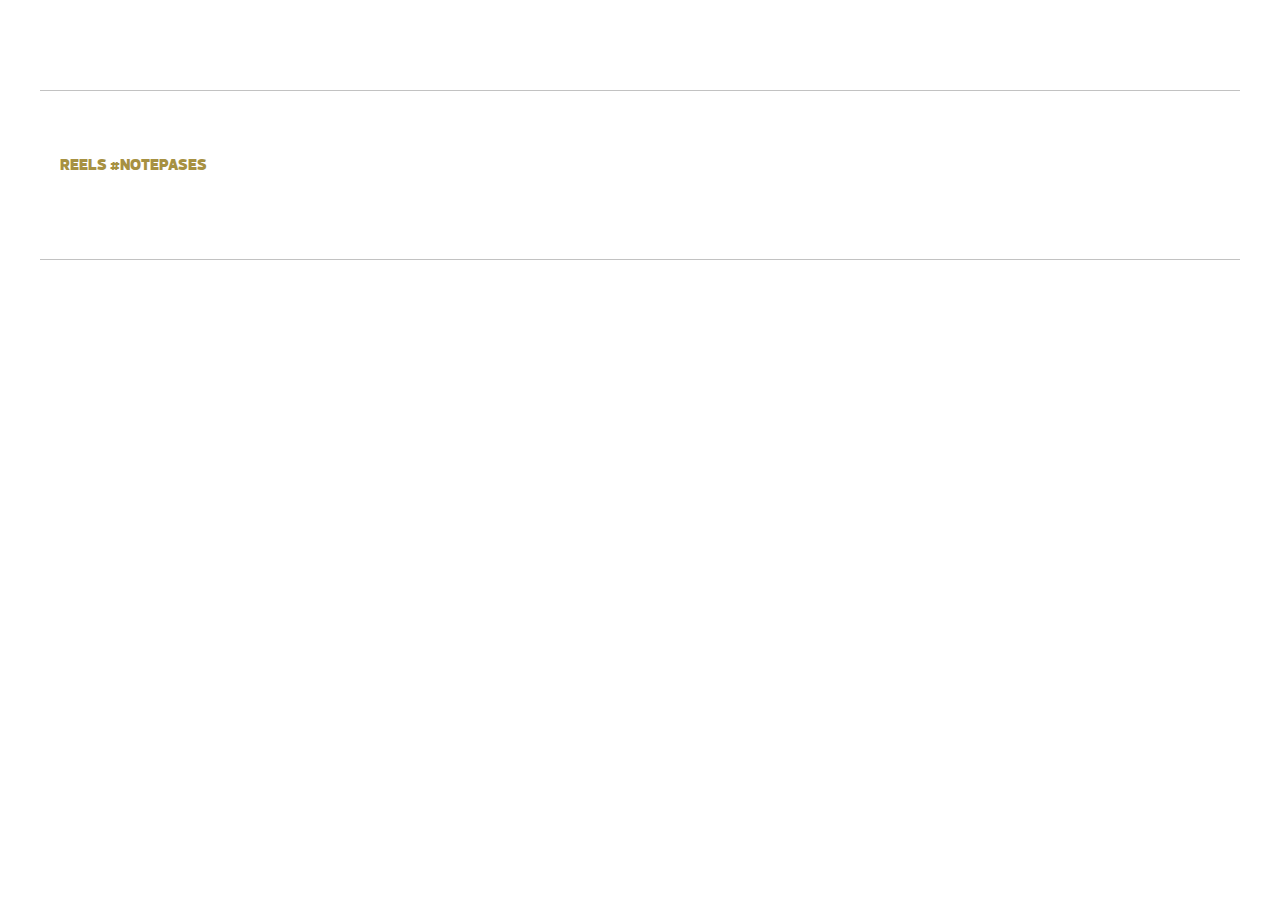
<file: test.html>
<!DOCTYPE html>
<html lang="en">
<head>
    <meta charset="UTF-8">
    <meta name="viewport" content="width=device-width, initial-scale=1.0">
    <title>NTP</title>

    <link rel="stylesheet" href="https://nuevasnarrativasec.github.io/no-te-pases-campana/css/style.css?v10">
    <script src="https://cdn.jwplayer.com/libraries/KB5zFt7A.js"></script>

    <style>
        .box-reels .box-iframe {
            width: 285px;
        }
    </style>
</head>
<body>    

    <div class="box-reels">
        <h3>Reels #NoTePases</h3>

        <div class="box-iframe">
            <div id="player1"></div>
        </div>

        <div class="box-iframe">
            <div id="player2"></div>
        </div>

        <div class="box-iframe">
            <div id="player3"></div>
        </div>

        <div class="box-iframe">
            <div id="player4"></div>
        </div>

    </div>

    <script>
        // Configurar cada reproductor manualmente
        const playerConfigs = [
            { id: 'player1', mediaId: 'OXLzs0XK' },
            { id: 'player2', mediaId: 'qJkpIw1Y' },
            { id: 'player3', mediaId: 'j2VxYyY2' }, 
            { id: 'player4', mediaId: 'RzsV7p8I' } 
        ];

        const players = [];

        // Inicializar cada reproductor
        playerConfigs.forEach(config => {
            const player = jwplayer(config.id).setup({
                playlist: `https://cdn.jwplayer.com/v2/media/${config.mediaId}`,
                width: '100%',
                aspectratio: '9:16'
            });

            players.push(player);

            // Cuando este reproductor empieza a reproducir, pausar los demás
            player.on('play', function() {
                players.forEach(otherPlayer => {
                    if (otherPlayer !== player) {
                        otherPlayer.pause();
                    }
                });
            });
        });
    </script>
    
</body>
</html>
</file>
<file: css/style.css>
@font-face {
    font-family: 'prelo_slabmedium';
    src: url('https://nuevasnarrativasec.github.io/no-te-pases-campana/fonts/preloslab-medium-webfont.woff2') format('woff2'),
         url('https://nuevasnarrativasec.github.io/no-te-pases-campana/fonts/preloslab-medium-webfont.woff') format('woff');
}
@font-face {
    font-family: 'prelo_slabblack_italic';
    src: url('https://nuevasnarrativasec.github.io/no-te-pases-campana/fonts/preloslab-black_italic-webfont.woff2') format('woff2'),
         url(https://nuevasnarrativasec.github.io/no-te-pases-campana/fonts/preloslab-black_italic-webfont.woff') format('woff');
}
@font-face {
    font-family: 'prelobook';
    src: url('https://nuevasnarrativasec.github.io/no-te-pases-campana/fonts/Prelo-Book-webfont.woff2') format('woff2'),
         url('https://nuevasnarrativasec.github.io/no-te-pases-campana/fonts/Prelo-Book-webfont.woff') format('woff');
}
@font-face {
    font-family: 'prelobold';
    src: url('https://nuevasnarrativasec.github.io/no-te-pases-campana/fonts/Prelo-Bold-webfont.woff2') format('woff2'),
         url('https://nuevasnarrativasec.github.io/no-te-pases-campana/fonts/Prelo-Bold-webfont.woff') format('woff');
}
@font-face {
    font-family: 'preloblack';
    src: url('https://nuevasnarrativasec.github.io/no-te-pases-campana/fonts/Prelo-Black-webfont.woff2') format('woff2'),
         url('https://nuevasnarrativasec.github.io/no-te-pases-campana/fonts/Prelo-Black-webfont.woff') format('woff');
}

.clear{
    clear: both;
}

#header{
    margin-bottom: 50px;
    width: 100%;
}
    .header-comercio{   
        background: #000;    
        position: relative;
        width: 100%;
        z-index: 9999999;
    }
        .ctn-header-comercio{
            margin: 0 auto;     
            max-width: 1024px;
            padding: 0 5px;
            text-align: right;
        }
            .ctn-header-comercio a{
                display: inline-block;                
                text-indent: -9999px;
            }
                a.logo-comercio{
                    background: url(https://d1ts5g4ys243sh.cloudfront.net/proyectos_especiales_prod/especiales-multimedia/somos-35-anos-mejores-portadas-ecpm/img/logo-comercio.png?v2) no-repeat 0 0;
                    background-size: 100%;
                    display: none;
                    height: 30px;
                    margin-top: 10px;
                    width: 110px;
                }
                #social{
                        float: right;
                        margin: 20px;
                        position: absolute;
                        right: 0;
                        z-index: 600;
                }
                #social ul{
                    display: inline-block;
                    margin: 0 auto;
                    padding: 0;
                    vertical-align: middle;
                }
                    #social ul li{
                        display: inline-block;
                        margin: 0 3px;
                        vertical-align: middle;
                    }
                        #social ul li a{
                            height: 36px;
                            width: 36px;
                        }
                        #fb{
                            background: url(https://d1ts5g4ys243sh.cloudfront.net/proyectos_especiales_prod/especiales-multimedia/personas-desaparecidas/img/fb-icon.png?v2) no-repeat 0 0;
                            background-size: 100% !important;
                            border: none;
                            display: inline-block;
                            height: 36px;
                            text-indent: -9999px;
                            width: 36px;
                        }
                        #wst{                
                            background: url(https://d1ts5g4ys243sh.cloudfront.net/proyectos_especiales_prod/especiales-multimedia/personas-desaparecidas/img/wsp-icon.png?v2) no-repeat 0 0 !important;
                            background-size: 100% !important;
                            border: none;
                            display: none;
                            height: 36px;
                            text-indent: -9999px;
                            width: 36px;
                        }
                        #tw{            
                            background: url(https://d1ts5g4ys243sh.cloudfront.net/proyectos_especiales_prod/especiales-multimedia/personas-desaparecidas/img/tw-icon.png?v2) no-repeat 0 0 !important;
                            background-size: 100% !important;
                            border: none;
                            display: inline-block;
                            height: 36px;
                            text-indent: -9999px;
                            width: 36px;
                        } 

body, html {    
    margin: 0;    
    padding: 0;    
    font-style: normal;
    font-display: swap;
    -webkit-font-smoothing:antialiased;
    -moz-osx-font-smoothing: grayscale;
}

.main-header{
    background: url('https://nuevasnarrativasec.github.io/no-te-pases-campana/img/bg-portada-2.jpg') no-repeat center top;
    background-size: cover;
    height: 95vh;
    position: relative;
    width: 100%;
}
    .ctn-header{
        left: 50%;
        position: absolute;
        top: 40%;        
        transform: translate(-50%, -50%);
        text-align: center;
        width: 100%;
    }
        .logo-comercio{
            display: block;
            margin: 0 auto;
            max-width: 130px;
        }
        .ctn-logo-campana{
            width: 100%;
        }
            .ctn-logo-campana img{
                display: inline-block;
                margin: 0 10px;
                max-width: 190px;
                vertical-align: top;
            }
            .box-titulo{
                display: inline-block;
                max-width: 320px;
                text-align: left;
                vertical-align: top;
            }
                .box-titulo h1{
                    color: #fff;
                    display: inline-block;
                    font: 3rem/1 'prelo_slabblack_italic';
                    margin: 15px 0;
                    text-transform: uppercase;
                    text-shadow: 0px 0px 9px #000000;
                    vertical-align: top;
                }
                .box-titulo h2{
                    color: #fff;
                    font: 1.1rem/1.3 'prelobold';
                    margin: 0 auto;
                    text-shadow: 0px 0px 22px #000000;
                }
            .box-auspicio{
                text-align: left;
            }
                .box-auspicio p{
                    color: #fff;
                    display: inline-block;
                    font: 0.8rem/1 'prelobold';
                    padding-bottom: 20px;
                    text-transform: uppercase;
                    vertical-align: bottom;
                }
                .box-auspicio img{
                    display: inline-block;
                    max-width: 85px;
                    vertical-align: top;
                }
.box-denuncia{
    border: 8px solid #AF0F23;
    box-sizing: border-box;
    margin: 60px auto 40px;
    max-width: 320px;
    padding: 15px 20px;
    text-align: center;
}
    .box-denuncia a img{
        text-decoration: none;
    }
    .box-denuncia img{
        display: inline-block;
        max-width: 40px;
        vertical-align: top;        
    }
    .box-denuncia p{
        color: #AF0F23;
        font: 1.1rem/1 'prelobold';
        margin: 0 auto;
        text-transform: uppercase;
    }
    .box-denuncia h3{
        color: #AF0F23;
        display: inline-block;        
        font: 2.5rem/1.1 'preloblack';
        margin: 0 auto;
        vertical-align: bottom;
    }
        .box-denuncia h3 a{
            color: #AF0F23;
            text-decoration: none;
        }
p.intro{
    font: 1rem/1.5 'prelobook';
    margin: 0 auto 80px;
    max-width: 330px;
}
    p.intro b{
        font-family: 'prelobold';
    }
.box-abridor{
    margin: 0 auto 40px;
    text-align: center;
}
    .box-iframe{
        display: inline-block;
        max-width: 330px;
        vertical-align: top;
    }
    .box-abridor img{
        display: inline-block;
        margin-left: -80px;      
        max-width: 230px;
        vertical-align: bottom;        
    }
    .info-box-abridor{
        display: inline-block;
        margin-left: -50px;
        max-width: 350px;
        padding-bottom: 100px;
        text-align: left;
        vertical-align: bottom;
    }
        .info-box-abridor h3{
            font: 2.5rem/1 'prelo_slabblack_italic';
            margin: 0 auto 10px;
        }
        .info-box-abridor p{
            font: 1.1rem/1.3 'prelobook';
            margin: 0 auto 5px;
        }
            .info-box-abridor p a{
                background-color: #AF0F23;
                color: #fff;
                font-family: 'prelobold';
                padding: 0 5px;
                text-decoration: none;
            }
            .info-box-abridor p span{
                font-family: 'prelobold';
            }
img.linea-movil{
    display: none;
}
.box-notas{
    margin: 30px auto;
    max-width: 880px;
    text-align: center;
}
    .box-notas h3,
    .box-reels h3{
        color: #A79142;
        font: 1rem/1.1 'preloblack';
        padding: 0 20px;
        text-align: left;
        text-transform: uppercase;
    }
    .nota{
        display: inline-block;
        margin: 0 15px 20px;
        max-width: 260px;
        vertical-align: top;
    }
        .nota img{

        }
        .nota h4{
            font: 1rem/1.3 'prelo_slabmedium';
            margin: 5px auto;     
            text-align: left;       
        }
            .nota h4 a{
                color: #000;
                text-decoration: none;
            }
                .nota h4 a:hover{
                    text-decoration: underline;
                }
.box-reels{

    border-bottom: 1px solid #c2c2c2;
    border-top: 1px solid #c2c2c2;
    margin: 90px auto;
    max-width: 1200px;
    padding: 50px 0;
    text-align: center;
}
    .box-reels .box-iframe{
        max-width: 285px;
    }
    .box-reels iframe{
        min-width: 100% !important;
        width: 100% !important;        
    }

@media only screen and (max-width: 640px) {

    #wst{
        display: inline-block;
    }

    body .main-header{
        background: url(https://nuevasnarrativasec.github.io/no-te-pases-campana/img/bg-portada-movil.jpg) no-repeat center top;
        background-position: inherit;
        background-size: cover;
        height: 100vh;
    }
        .ctn-header{
            top: 43%;
            width: 90%;
        }
            .logo-comercio{
                margin: 0 auto 20px;
            }
            .ctn-logo-campana{
                text-align: center;
            }
            .ctn-logo-campana img{
                display: block;
                margin: 5px auto;
                max-width: 160px;
            }
            .ctn-logo-campana h1{
                display: block;
                margin: 10px auto;
            }
    .box-denuncia{
        margin: 40px auto;
    }
    .box-abridor iframe{
        max-width: 90%;
    }
    .box-abridor img{
        display: none;
    }
    .info-box-abridor{
        margin: 30px auto;
        max-width: 90%;
        padding-bottom: 0;        
    }
    img.linea{
        display: none;
    }
    img.linea-movil{
        display: block;
    }
    .nota{
        max-width: 90%;
    }
    .box-auspicio{
        text-align: center;
    }
        .box-auspicio img{
            display: inline-block;            
            max-width: 85px;
            vertical-align: top;
        }

}

@media only screen and (max-height: 732px) {
   
    .main-header {
        height: 100vh;
        background-position-y: -80px;
    }

}
</file>
